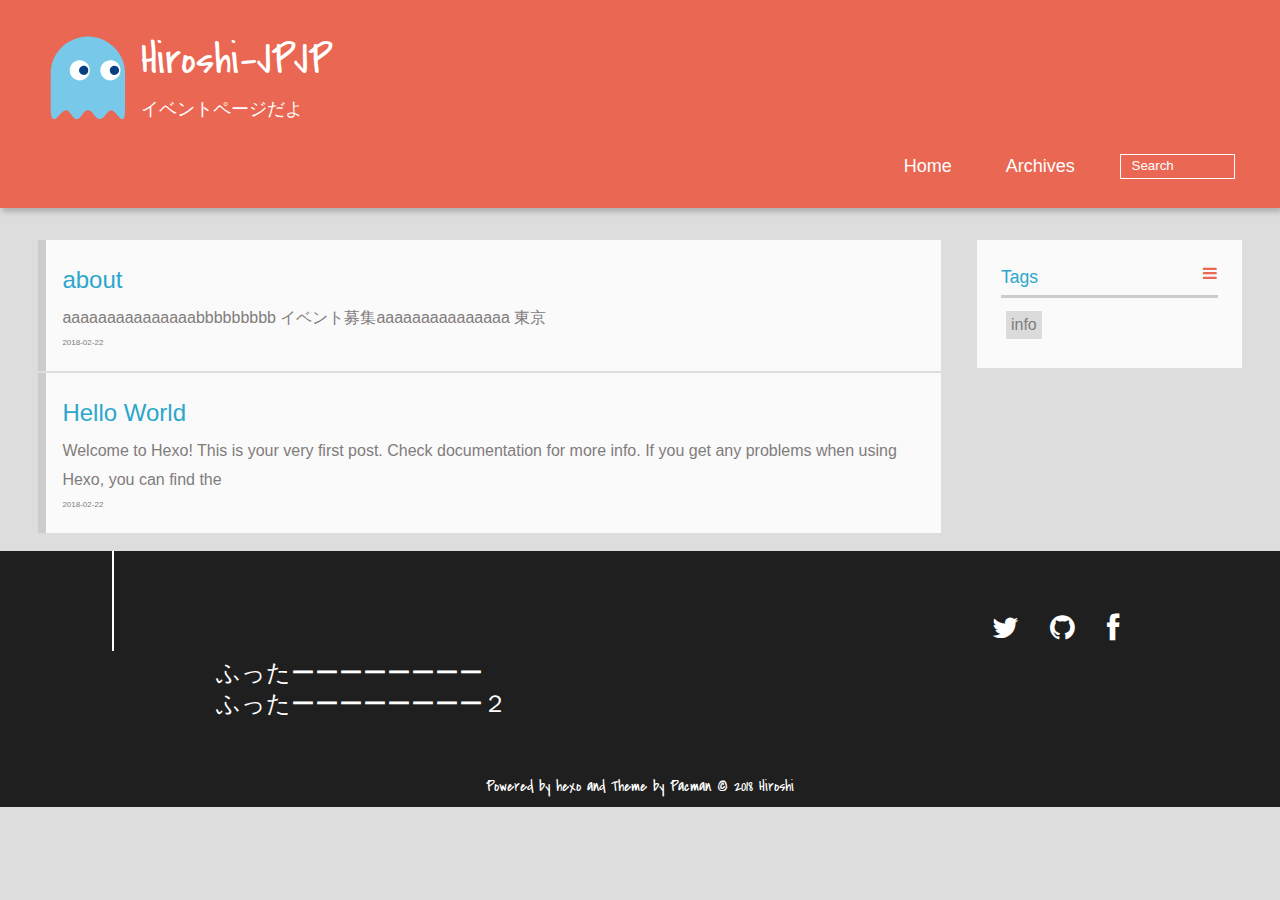
<file: index.html>
<!DOCTYPE HTML>
<html lang="ja">
<head>
  <meta charset="UTF-8">
  
    <title>Hiroshi-JPJP</title>
    <meta name="viewport" content="width=device-width, initial-scale=1, maximum-scale=3, minimum-scale=1">
    
    <meta name="author" content="Hiroshi">
    
    <meta name="description" content="ddddddddddddddd">
    
    
    
    <meta name="twitter:card" content="summary" />
    <meta name="twitter:site" content="hiroshi-jp" />
    <meta name="twitter:title" content="Hiroshi-JPJP" />
      
    
    
    
    <link rel="icon" href="/img/favicon.ico">
    
    
    <link rel="apple-touch-icon" href="/img/pacman.jpg">
    <link rel="apple-touch-icon-precomposed" href="/img/pacman.jpg">
    
    <link rel="stylesheet" href="/css/style.css">
</head>

  <body>
    <header>
      <div>
		
			<div id="imglogo">
				<a href="/"><img src="/img/logo.svg" alt="Hiroshi-JPJP" title="Hiroshi-JPJP"/></a>
			</div>
			
			<div id="textlogo">
				<h1 class="site-name"><a href="/" title="Hiroshi-JPJP">Hiroshi-JPJP</a></h1>
				<h2 class="blog-motto">イベントページだよ</h2>
			</div>
			<div class="navbar"><a class="navbutton navmobile" href="#" title="Menu">
			</a></div>
			<nav class="animated">
				<ul>
					
						<li><a href="/">Home</a></li>
					
						<li><a href="/archives">Archives</a></li>
					
					<li>
					
					<form class="search" action="//google.com/search" method="get" accept-charset="utf-8">
						<label>Search</label>
						<input type="text" id="search" name="q" autocomplete="off" maxlength="20" placeholder="Search" />
						<input type="hidden" name="q" value="site:hiroshi-jp.github.io">
					</form>
					
					</li>
				</ul>
			</nav>			
</div>

    </header>
    <div id="container">
      <div id="main">

  <section class="post" itemscope itemprop="blogPost">
  
    <a href="/2018/02/22/about/" title="about" itemprop="url">
  
    <h1 itemprop="name">about</h1>
    
     
           <p itemprop="description" >aaaaaaaaaaaaaaabbbbbbbbb
イベント募集aaaaaaaaaaaaaaa

東京</p>
        
    
    <time datetime="2018-02-22T01:01:22.000Z" itemprop="datePublished">2018-02-22</time>
  </a>
</section>

  <section class="post" itemscope itemprop="blogPost">
  
    <a href="/2018/02/22/hello-world/" title="Hello World" itemprop="url">
  
    <h1 itemprop="name">Hello World</h1>
    
     
           <p itemprop="description" >Welcome to Hexo! This is your very first post. Check documentation for more info. If you get any problems when using Hexo, you can find the </p>
        
    
    <time datetime="2018-02-22T00:50:35.905Z" itemprop="datePublished">2018-02-22</time>
  </a>
</section>


</div>
      <div class="openaside"><a class="navbutton" href="#" title="Show Sidebar"></a></div>

<div id="asidepart">
<div class="closeaside"><a class="closebutton" href="#" title="Hide Sidebar"></a></div>
<aside class="clearfix">

  

  
<div class="tagslist">
	<p class="asidetitle">Tags</p>
		<ul class="clearfix">
		
			<li><a href="/tags/info/" title="info">info</a></li>
		
		</ul>
</div>



</aside>
</div>
    </div>
    <footer><div id="footer" >
	
	<div class="line">
		<span></span>
		<div class="author"></div>
	</div>
	
	
	<section class="info">
		<p> ふったーーーーーーーー <br/>
			ふったーーーーーーーー２</p>
	</section>
	 
	<div class="social-font clearfix">
		
		
		<a href="https://twitter.com/hiroshi-jp" target="_blank" title="twitter"></a>
		
		
		<a href="https://github.com/hiroshi-jp" target="_blank" title="github"></a>
		
		
		<a href="https://www.facebook.com/hiroshi-jp" target="_blank" title="facebook"></a>
		
		
	</div>
		<p class="copyright">Powered by <a href="http://hexo.io" target="_blank" title="hexo">hexo</a> and Theme by <a href="https://github.com/A-limon/pacman" target="_blank" title="Pacman">Pacman</a> © 2018 
		
		<a href="https://hiroshi-jp.github.io" target="_blank" title="Hiroshi">Hiroshi</a>
		
		</p>
</div>
</footer>
    <script src="/js/jquery-2.1.0.min.js"></script>
<script type="text/javascript">
$(document).ready(function(){
  $('.navbar').click(function(){
    $('header nav').toggleClass('shownav');
  });
  var myWidth = 0;
  function getSize(){
    if( typeof( window.innerWidth ) == 'number' ) {
      myWidth = window.innerWidth;
    } else if( document.documentElement && document.documentElement.clientWidth) {
      myWidth = document.documentElement.clientWidth;
    };
  };
  var m = $('#main'),
      a = $('#asidepart'),
      c = $('.closeaside'),
      o = $('.openaside');
  $(window).resize(function(){
    getSize();
    if (myWidth >= 1024) {
      $('header nav').removeClass('shownav');
    }else
    {
      m.removeClass('moveMain');
      a.css('display', 'block').removeClass('fadeOut');
      o.css('display', 'none');
      
    }
  });
  c.click(function(){
    a.addClass('fadeOut').css('display', 'none');
    o.css('display', 'block').addClass('fadeIn');
    m.addClass('moveMain');
  });
  o.click(function(){
    o.css('display', 'none').removeClass('beforeFadeIn');
    a.css('display', 'block').removeClass('fadeOut').addClass('fadeIn');
    m.removeClass('moveMain');
  });
  $(window).scroll(function(){
    o.css("top",Math.max(80,260-$(this).scrollTop()));
  });
});
</script>







  </body>
 </html>
</file>
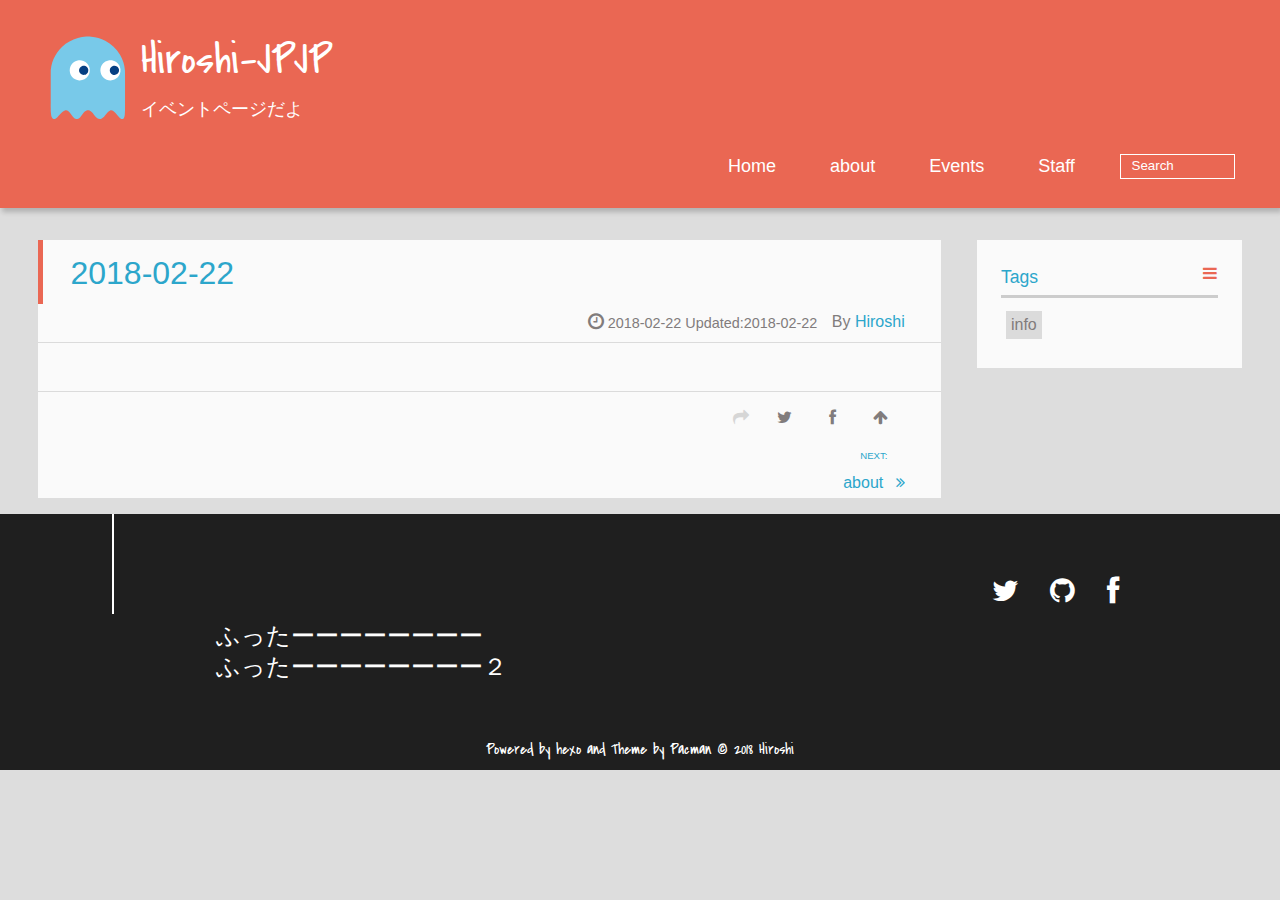
<file: 2018-02-22/index.html>
<!DOCTYPE HTML>
<html lang="ja">
<head>
  <meta charset="UTF-8">
  
    <title>2018-02-22 | Hiroshi-JPJP</title>
    <meta name="viewport" content="width=device-width, initial-scale=1, maximum-scale=3, minimum-scale=1">
    
    <meta name="author" content="Hiroshi">
    
    
    
    <meta name="twitter:card" content="summary" />
    <meta name="twitter:site" content="hiroshi-jp" />
    <meta name="twitter:title" content="2018-02-22 | Hiroshi-JPJP" />
      
    
    
    
    <link rel="icon" href="/img/favicon.ico">
    
    
    <link rel="apple-touch-icon" href="/img/pacman.jpg">
    <link rel="apple-touch-icon-precomposed" href="/img/pacman.jpg">
    
    <link rel="stylesheet" href="/css/style.css">
</head>

  <body>
    <header>
      <div>
		
			<div id="imglogo">
				<a href="/"><img src="/img/logo.svg" alt="Hiroshi-JPJP" title="Hiroshi-JPJP"/></a>
			</div>
			
			<div id="textlogo">
				<h1 class="site-name"><a href="/" title="Hiroshi-JPJP">Hiroshi-JPJP</a></h1>
				<h2 class="blog-motto">イベントページだよ</h2>
			</div>
			<div class="navbar"><a class="navbutton navmobile" href="#" title="Menu">
			</a></div>
			<nav class="animated">
				<ul>
					
						<li><a href="/">Home</a></li>
					
						<li><a href="/about/">about</a></li>
					
						<li><a href="/events/">Events</a></li>
					
						<li><a href="/staff/">Staff</a></li>
					
					<li>
					
					<form class="search" action="//google.com/search" method="get" accept-charset="utf-8">
						<label>Search</label>
						<input type="text" id="search" name="q" autocomplete="off" maxlength="20" placeholder="Search" />
						<input type="hidden" name="q" value="site:hiroshi-jp.github.io">
					</form>
					
					</li>
				</ul>
			</nav>			
</div>

    </header>
    <div id="container">
      <div id="main" class="post" itemscope itemprop="blogPost">
	<article itemprop="articleBody">
		<header class="article-info clearfix">
  <h1 itemprop="name">
    
      <a href="/2018-02-22/" title="2018-02-22" itemprop="url">2018-02-22</a>
  </h1>
  <p class="article-author">By
    
      <a href="https://hiroshi-jp.github.io" title="Hiroshi">Hiroshi</a>
    </p>
  <p class="article-time">
    <time datetime="2018-02-22T02:26:06.000Z" itemprop="datePublished">2018-02-22</time>
    Updated:<time datetime="2018-02-22T02:26:06.649Z" itemprop="dateModified">2018-02-22</time>
    
  </p>
</header>
	<div class="article-content">

		
	</div>
		<footer class="article-footer clearfix">




<div class="article-share" id="share">

  <div data-url="https://hiroshi-jp.github.io/2018-02-22/" data-title="2018-02-22 | Hiroshi-JPJP" data-tsina="" class="share clearfix">
  </div>

</div>
</footer>
	</article>
	
<nav class="article-nav clearfix">
 

<div class="next">
<a href="/about/"  title="about">
 <strong>NEXT:</strong><br/> 
 <span>about
</span>
</a>
</div>

</nav>

	
</div>

      <div class="openaside"><a class="navbutton" href="#" title="Show Sidebar"></a></div>

  <div id="toc" class="toc-aside">
  <strong class="toc-title">Contents</strong>
  
  </div>

<div id="asidepart">
<div class="closeaside"><a class="closebutton" href="#" title="Hide Sidebar"></a></div>
<aside class="clearfix">

  

  
<div class="tagslist">
	<p class="asidetitle">Tags</p>
		<ul class="clearfix">
		
			<li><a href="/tags/info/" title="info">info</a></li>
		
		</ul>
</div>



</aside>
</div>
    </div>
    <footer><div id="footer" >
	
	<div class="line">
		<span></span>
		<div class="author"></div>
	</div>
	
	
	<section class="info">
		<p> ふったーーーーーーーー <br/>
			ふったーーーーーーーー２</p>
	</section>
	 
	<div class="social-font clearfix">
		
		
		<a href="https://twitter.com/hiroshi-jp" target="_blank" title="twitter"></a>
		
		
		<a href="https://github.com/hiroshi-jp" target="_blank" title="github"></a>
		
		
		<a href="https://www.facebook.com/hiroshi-jp" target="_blank" title="facebook"></a>
		
		
	</div>
		<p class="copyright">Powered by <a href="http://hexo.io" target="_blank" title="hexo">hexo</a> and Theme by <a href="https://github.com/A-limon/pacman" target="_blank" title="Pacman">Pacman</a> © 2018 
		
		<a href="https://hiroshi-jp.github.io" target="_blank" title="Hiroshi">Hiroshi</a>
		
		</p>
</div>
</footer>
    <script src="/js/jquery-2.1.0.min.js"></script>
<script type="text/javascript">
$(document).ready(function(){
  $('.navbar').click(function(){
    $('header nav').toggleClass('shownav');
  });
  var myWidth = 0;
  function getSize(){
    if( typeof( window.innerWidth ) == 'number' ) {
      myWidth = window.innerWidth;
    } else if( document.documentElement && document.documentElement.clientWidth) {
      myWidth = document.documentElement.clientWidth;
    };
  };
  var m = $('#main'),
      a = $('#asidepart'),
      c = $('.closeaside'),
      o = $('.openaside');
  $(window).resize(function(){
    getSize();
    if (myWidth >= 1024) {
      $('header nav').removeClass('shownav');
    }else
    {
      m.removeClass('moveMain');
      a.css('display', 'block').removeClass('fadeOut');
      o.css('display', 'none');
      
      $('#toc.toc-aside').css('display', 'none');
      
    }
  });
  c.click(function(){
    a.addClass('fadeOut').css('display', 'none');
    o.css('display', 'block').addClass('fadeIn');
    m.addClass('moveMain');
  });
  o.click(function(){
    o.css('display', 'none').removeClass('beforeFadeIn');
    a.css('display', 'block').removeClass('fadeOut').addClass('fadeIn');
    m.removeClass('moveMain');
  });
  $(window).scroll(function(){
    o.css("top",Math.max(80,260-$(this).scrollTop()));
  });
});
</script>

<script type="text/javascript">
$(document).ready(function(){
  var ai = $('.article-content>iframe'),
      ae = $('.article-content>embed'),
      t  = $('#toc'),
      h  = $('article h2')
      ah = $('article h2'),
      ta = $('#toc.toc-aside'),
      o  = $('.openaside'),
      c  = $('.closeaside');
  if(ai.length>0){
    ai.wrap('<div class="video-container" />');
  };
  if(ae.length>0){
   ae.wrap('<div class="video-container" />');
  };
  if(ah.length==0){
    t.css('display','none');
  }else{
    c.click(function(){
      ta.css('display', 'block').addClass('fadeIn');
    });
    o.click(function(){
      ta.css('display', 'none');
    });
    $(window).scroll(function(){
      ta.css("top",Math.max(140,320-$(this).scrollTop()));
    });
  };
});
</script>


<script type="text/javascript">
$(document).ready(function(){
  var $this = $('.share'),
      url = $this.attr('data-url'),
      encodedUrl = encodeURIComponent(url),
      title = $this.attr('data-title'),
      tsina = $this.attr('data-tsina');
  var html = [
  '<a href="#textlogo" class="article-back-to-top" title="Top"></a>',
  '<a href="https://www.facebook.com/sharer.php?u=' + encodedUrl + '" class="article-share-facebook" target="_blank" title="Facebook"></a>',
  '<a href="https://twitter.com/intent/tweet?url=' + encodedUrl + '" class="article-share-twitter" target="_blank" title="Twitter"></a>',
  '<span title="Share to"></span>'
  ].join('');
  $this.append(html);
  $('.article-share-qrcode').click(function(){
    var imgSrc = $('#qrcode-pic').attr('data-src');
    $('#qrcode-pic').attr('src', imgSrc);
    $('#qrcode-pic').load(function(){
        $('.qrcode strong').text(' ');
    });
  });
});
</script>






  </body>
</html>
</file>
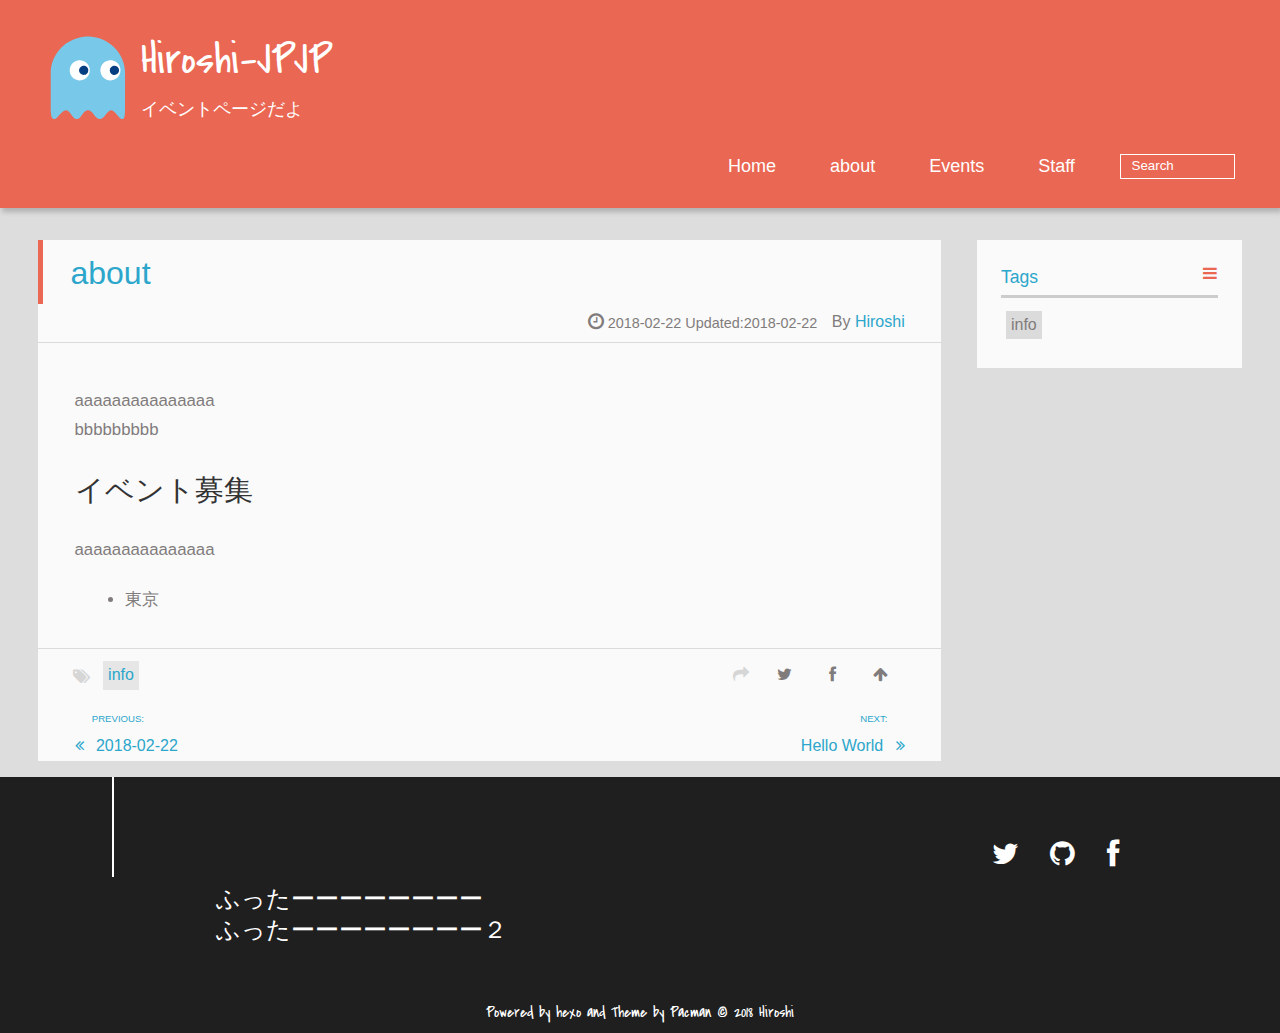
<file: about/index.html>
<!DOCTYPE HTML>
<html lang="ja">
<head>
  <meta charset="UTF-8">
  
    <title>about | Hiroshi-JPJP</title>
    <meta name="viewport" content="width=device-width, initial-scale=1, maximum-scale=3, minimum-scale=1">
    
    <meta name="author" content="Hiroshi">
    
    <meta name="description" content="aaaaaaaaaaaaaaabbbbbbbbb
イベント募集aaaaaaaaaaaaaaa

東京">
    
    
    
    <meta name="twitter:card" content="summary" />
    <meta name="twitter:site" content="hiroshi-jp" />
    <meta name="twitter:title" content="about | Hiroshi-JPJP" />
      
    
    
    
    <link rel="icon" href="/img/favicon.ico">
    
    
    <link rel="apple-touch-icon" href="/img/pacman.jpg">
    <link rel="apple-touch-icon-precomposed" href="/img/pacman.jpg">
    
    <link rel="stylesheet" href="/css/style.css">
</head>

  <body>
    <header>
      <div>
		
			<div id="imglogo">
				<a href="/"><img src="/img/logo.svg" alt="Hiroshi-JPJP" title="Hiroshi-JPJP"/></a>
			</div>
			
			<div id="textlogo">
				<h1 class="site-name"><a href="/" title="Hiroshi-JPJP">Hiroshi-JPJP</a></h1>
				<h2 class="blog-motto">イベントページだよ</h2>
			</div>
			<div class="navbar"><a class="navbutton navmobile" href="#" title="Menu">
			</a></div>
			<nav class="animated">
				<ul>
					
						<li><a href="/">Home</a></li>
					
						<li><a href="/about/">about</a></li>
					
						<li><a href="/events/">Events</a></li>
					
						<li><a href="/staff/">Staff</a></li>
					
					<li>
					
					<form class="search" action="//google.com/search" method="get" accept-charset="utf-8">
						<label>Search</label>
						<input type="text" id="search" name="q" autocomplete="off" maxlength="20" placeholder="Search" />
						<input type="hidden" name="q" value="site:hiroshi-jp.github.io">
					</form>
					
					</li>
				</ul>
			</nav>			
</div>

    </header>
    <div id="container">
      <div id="main" class="post" itemscope itemprop="blogPost">
	<article itemprop="articleBody">
		<header class="article-info clearfix">
  <h1 itemprop="name">
    
      <a href="/about/" title="about" itemprop="url">about</a>
  </h1>
  <p class="article-author">By
    
      <a href="https://hiroshi-jp.github.io" title="Hiroshi">Hiroshi</a>
    </p>
  <p class="article-time">
    <time datetime="2018-02-22T01:01:22.000Z" itemprop="datePublished">2018-02-22</time>
    Updated:<time datetime="2018-02-22T01:04:20.293Z" itemprop="dateModified">2018-02-22</time>
    
  </p>
</header>
	<div class="article-content">

		<p>aaaaaaaaaaaaaaa<br>bbbbbbbbb</p>
<h2 id="イベント募集"><a href="#イベント募集" class="headerlink" title="イベント募集"></a>イベント募集</h2><p>aaaaaaaaaaaaaaa</p>
<ul>
<li>東京</li>
</ul>

	</div>
		<footer class="article-footer clearfix">

  <div class="article-tags">
  
  <span></span> <a href="/tags/info/">info</a>
  </div>




<div class="article-share" id="share">

  <div data-url="https://hiroshi-jp.github.io/about/" data-title="about | Hiroshi-JPJP" data-tsina="" class="share clearfix">
  </div>

</div>
</footer>
	</article>
	
<nav class="article-nav clearfix">
 
 <div class="prev" >
 <a href="/2018-02-22/" title="2018-02-22">
  <strong>PREVIOUS:</strong><br/>
  <span>
  2018-02-22</span>
</a>
</div>


<div class="next">
<a href="/hello-world/"  title="Hello World">
 <strong>NEXT:</strong><br/> 
 <span>Hello World
</span>
</a>
</div>

</nav>

	
</div>

      <div class="openaside"><a class="navbutton" href="#" title="Show Sidebar"></a></div>

  <div id="toc" class="toc-aside">
  <strong class="toc-title">Contents</strong>
  <ol class="toc"><li class="toc-item toc-level-2"><a class="toc-link" href="#イベント募集"><span class="toc-number">1.</span> <span class="toc-text">イベント募集</span></a></li></ol>
  </div>

<div id="asidepart">
<div class="closeaside"><a class="closebutton" href="#" title="Hide Sidebar"></a></div>
<aside class="clearfix">

  

  
<div class="tagslist">
	<p class="asidetitle">Tags</p>
		<ul class="clearfix">
		
			<li><a href="/tags/info/" title="info">info</a></li>
		
		</ul>
</div>



</aside>
</div>
    </div>
    <footer><div id="footer" >
	
	<div class="line">
		<span></span>
		<div class="author"></div>
	</div>
	
	
	<section class="info">
		<p> ふったーーーーーーーー <br/>
			ふったーーーーーーーー２</p>
	</section>
	 
	<div class="social-font clearfix">
		
		
		<a href="https://twitter.com/hiroshi-jp" target="_blank" title="twitter"></a>
		
		
		<a href="https://github.com/hiroshi-jp" target="_blank" title="github"></a>
		
		
		<a href="https://www.facebook.com/hiroshi-jp" target="_blank" title="facebook"></a>
		
		
	</div>
		<p class="copyright">Powered by <a href="http://hexo.io" target="_blank" title="hexo">hexo</a> and Theme by <a href="https://github.com/A-limon/pacman" target="_blank" title="Pacman">Pacman</a> © 2018 
		
		<a href="https://hiroshi-jp.github.io" target="_blank" title="Hiroshi">Hiroshi</a>
		
		</p>
</div>
</footer>
    <script src="/js/jquery-2.1.0.min.js"></script>
<script type="text/javascript">
$(document).ready(function(){
  $('.navbar').click(function(){
    $('header nav').toggleClass('shownav');
  });
  var myWidth = 0;
  function getSize(){
    if( typeof( window.innerWidth ) == 'number' ) {
      myWidth = window.innerWidth;
    } else if( document.documentElement && document.documentElement.clientWidth) {
      myWidth = document.documentElement.clientWidth;
    };
  };
  var m = $('#main'),
      a = $('#asidepart'),
      c = $('.closeaside'),
      o = $('.openaside');
  $(window).resize(function(){
    getSize();
    if (myWidth >= 1024) {
      $('header nav').removeClass('shownav');
    }else
    {
      m.removeClass('moveMain');
      a.css('display', 'block').removeClass('fadeOut');
      o.css('display', 'none');
      
      $('#toc.toc-aside').css('display', 'none');
      
    }
  });
  c.click(function(){
    a.addClass('fadeOut').css('display', 'none');
    o.css('display', 'block').addClass('fadeIn');
    m.addClass('moveMain');
  });
  o.click(function(){
    o.css('display', 'none').removeClass('beforeFadeIn');
    a.css('display', 'block').removeClass('fadeOut').addClass('fadeIn');
    m.removeClass('moveMain');
  });
  $(window).scroll(function(){
    o.css("top",Math.max(80,260-$(this).scrollTop()));
  });
});
</script>

<script type="text/javascript">
$(document).ready(function(){
  var ai = $('.article-content>iframe'),
      ae = $('.article-content>embed'),
      t  = $('#toc'),
      h  = $('article h2')
      ah = $('article h2'),
      ta = $('#toc.toc-aside'),
      o  = $('.openaside'),
      c  = $('.closeaside');
  if(ai.length>0){
    ai.wrap('<div class="video-container" />');
  };
  if(ae.length>0){
   ae.wrap('<div class="video-container" />');
  };
  if(ah.length==0){
    t.css('display','none');
  }else{
    c.click(function(){
      ta.css('display', 'block').addClass('fadeIn');
    });
    o.click(function(){
      ta.css('display', 'none');
    });
    $(window).scroll(function(){
      ta.css("top",Math.max(140,320-$(this).scrollTop()));
    });
  };
});
</script>


<script type="text/javascript">
$(document).ready(function(){
  var $this = $('.share'),
      url = $this.attr('data-url'),
      encodedUrl = encodeURIComponent(url),
      title = $this.attr('data-title'),
      tsina = $this.attr('data-tsina');
  var html = [
  '<a href="#textlogo" class="article-back-to-top" title="Top"></a>',
  '<a href="https://www.facebook.com/sharer.php?u=' + encodedUrl + '" class="article-share-facebook" target="_blank" title="Facebook"></a>',
  '<a href="https://twitter.com/intent/tweet?url=' + encodedUrl + '" class="article-share-twitter" target="_blank" title="Twitter"></a>',
  '<span title="Share to"></span>'
  ].join('');
  $this.append(html);
  $('.article-share-qrcode').click(function(){
    var imgSrc = $('#qrcode-pic').attr('data-src');
    $('#qrcode-pic').attr('src', imgSrc);
    $('#qrcode-pic').load(function(){
        $('.qrcode strong').text(' ');
    });
  });
});
</script>






  </body>
</html>
</file>
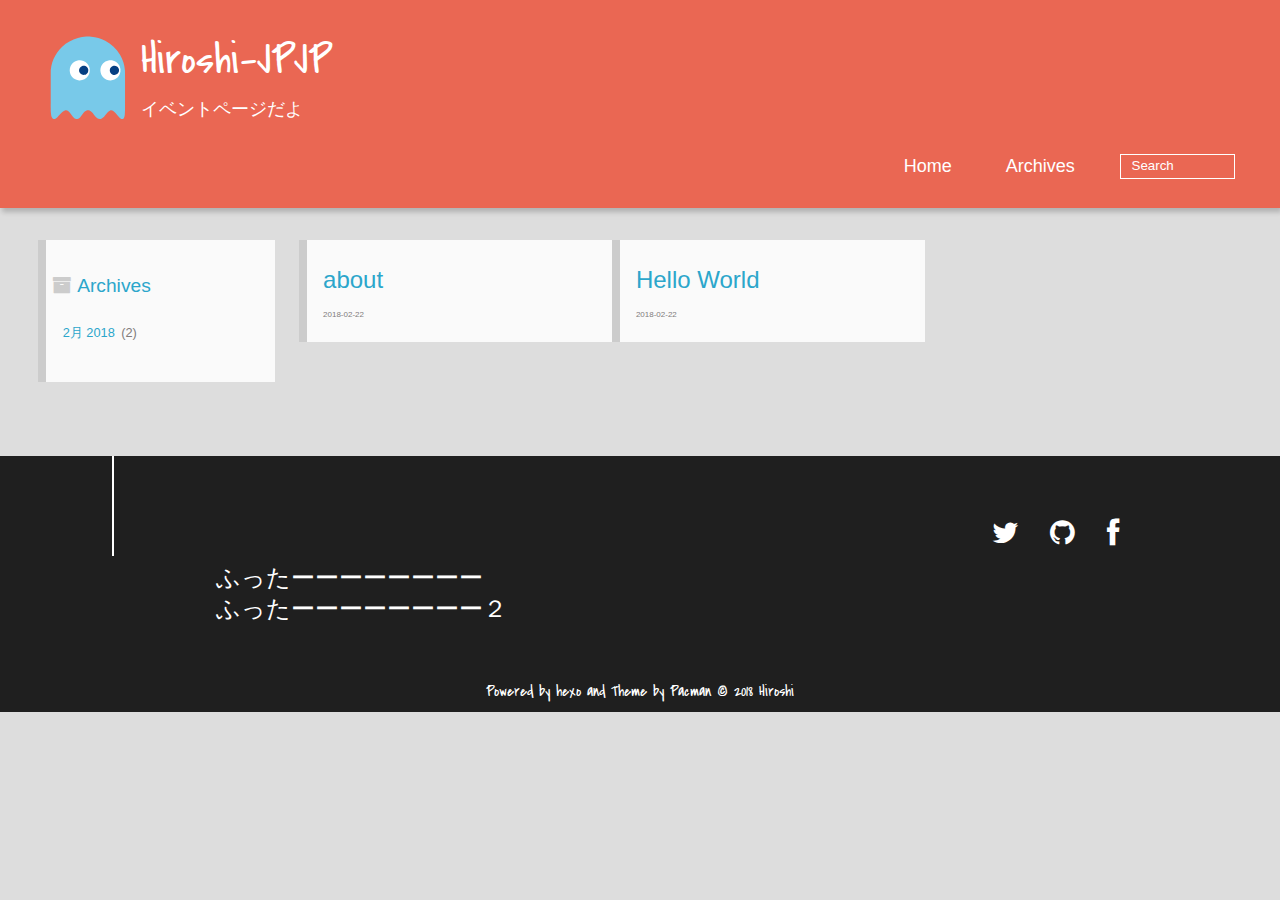
<file: archives/index.html>
<!DOCTYPE HTML>
<html lang="ja">
<head>
  <meta charset="UTF-8">
  
    <title>Archives | Hiroshi-JPJP</title>
    <meta name="viewport" content="width=device-width, initial-scale=1, maximum-scale=3, minimum-scale=1">
    
    <meta name="author" content="Hiroshi">
    
    <meta name="description" content="ddddddddddddddd">
    
    
    
    <meta name="twitter:card" content="summary" />
    <meta name="twitter:site" content="hiroshi-jp" />
    <meta name="twitter:title" content="Archives | Hiroshi-JPJP" />
      
    
    
    
    <link rel="icon" href="/img/favicon.ico">
    
    
    <link rel="apple-touch-icon" href="/img/pacman.jpg">
    <link rel="apple-touch-icon-precomposed" href="/img/pacman.jpg">
    
    <link rel="stylesheet" href="/css/style.css">
</head>

    <body>
      <header>
        <div>
		
			<div id="imglogo">
				<a href="/"><img src="/img/logo.svg" alt="Hiroshi-JPJP" title="Hiroshi-JPJP"/></a>
			</div>
			
			<div id="textlogo">
				<h1 class="site-name"><a href="/" title="Hiroshi-JPJP">Hiroshi-JPJP</a></h1>
				<h2 class="blog-motto">イベントページだよ</h2>
			</div>
			<div class="navbar"><a class="navbutton navmobile" href="#" title="Menu">
			</a></div>
			<nav class="animated">
				<ul>
					
						<li><a href="/">Home</a></li>
					
						<li><a href="/archives">Archives</a></li>
					
					<li>
					
					<form class="search" action="//google.com/search" method="get" accept-charset="utf-8">
						<label>Search</label>
						<input type="text" id="search" name="q" autocomplete="off" maxlength="20" placeholder="Search" />
						<input type="hidden" name="q" value="site:hiroshi-jp.github.io">
					</form>
					
					</li>
				</ul>
			</nav>			
</div>

      </header>
      <div id="container">
        

<div class="archive-title" >
  <h2 class="archive-icon">Archives</h2>
  
  <div class="archiveslist archive-float clearfix">
   <ul class="archive-list"><li class="archive-list-item"><a class="archive-list-link" href="/archives/2018/02/">2月 2018</a><span class="archive-list-count">2</span></li></ul>
 </div>
  
</div>
<div id="main" class="archive-part clearfix">
  <div id="archive-page">

  <section class="post" itemscope itemprop="blogPost">
  
    <a href="/2018/02/22/about/" title="about" itemprop="url">
  
    <h1 itemprop="name">about</h1>
    
    <time datetime="2018-02-22T01:01:22.000Z" itemprop="datePublished">2018-02-22</time>
  </a>
</section>

  <section class="post" itemscope itemprop="blogPost">
  
    <a href="/2018/02/22/hello-world/" title="Hello World" itemprop="url">
  
    <h1 itemprop="name">Hello World</h1>
    
    <time datetime="2018-02-22T00:50:35.905Z" itemprop="datePublished">2018-02-22</time>
  </a>
</section>


  </div>
</div>

      </div>
      <footer><div id="footer" >
	
	<div class="line">
		<span></span>
		<div class="author"></div>
	</div>
	
	
	<section class="info">
		<p> ふったーーーーーーーー <br/>
			ふったーーーーーーーー２</p>
	</section>
	 
	<div class="social-font clearfix">
		
		
		<a href="https://twitter.com/hiroshi-jp" target="_blank" title="twitter"></a>
		
		
		<a href="https://github.com/hiroshi-jp" target="_blank" title="github"></a>
		
		
		<a href="https://www.facebook.com/hiroshi-jp" target="_blank" title="facebook"></a>
		
		
	</div>
		<p class="copyright">Powered by <a href="http://hexo.io" target="_blank" title="hexo">hexo</a> and Theme by <a href="https://github.com/A-limon/pacman" target="_blank" title="Pacman">Pacman</a> © 2018 
		
		<a href="https://hiroshi-jp.github.io" target="_blank" title="Hiroshi">Hiroshi</a>
		
		</p>
</div>
</footer>
      <script src="/js/jquery-2.1.0.min.js"></script>
<script type="text/javascript">
$(document).ready(function(){
  $('.navbar').click(function(){
    $('header nav').toggleClass('shownav');
  });
  var myWidth = 0;
  function getSize(){
    if( typeof( window.innerWidth ) == 'number' ) {
      myWidth = window.innerWidth;
    } else if( document.documentElement && document.documentElement.clientWidth) {
      myWidth = document.documentElement.clientWidth;
    };
  };
  var m = $('#main'),
      a = $('#asidepart'),
      c = $('.closeaside'),
      o = $('.openaside');
  $(window).resize(function(){
    getSize();
    if (myWidth >= 1024) {
      $('header nav').removeClass('shownav');
    }else
    {
      m.removeClass('moveMain');
      a.css('display', 'block').removeClass('fadeOut');
      o.css('display', 'none');
      
    }
  });
  c.click(function(){
    a.addClass('fadeOut').css('display', 'none');
    o.css('display', 'block').addClass('fadeIn');
    m.addClass('moveMain');
  });
  o.click(function(){
    o.css('display', 'none').removeClass('beforeFadeIn');
    a.css('display', 'block').removeClass('fadeOut').addClass('fadeIn');
    m.removeClass('moveMain');
  });
  $(window).scroll(function(){
    o.css("top",Math.max(80,260-$(this).scrollTop()));
  });
});
</script>







    </body>
   </html>
</file>
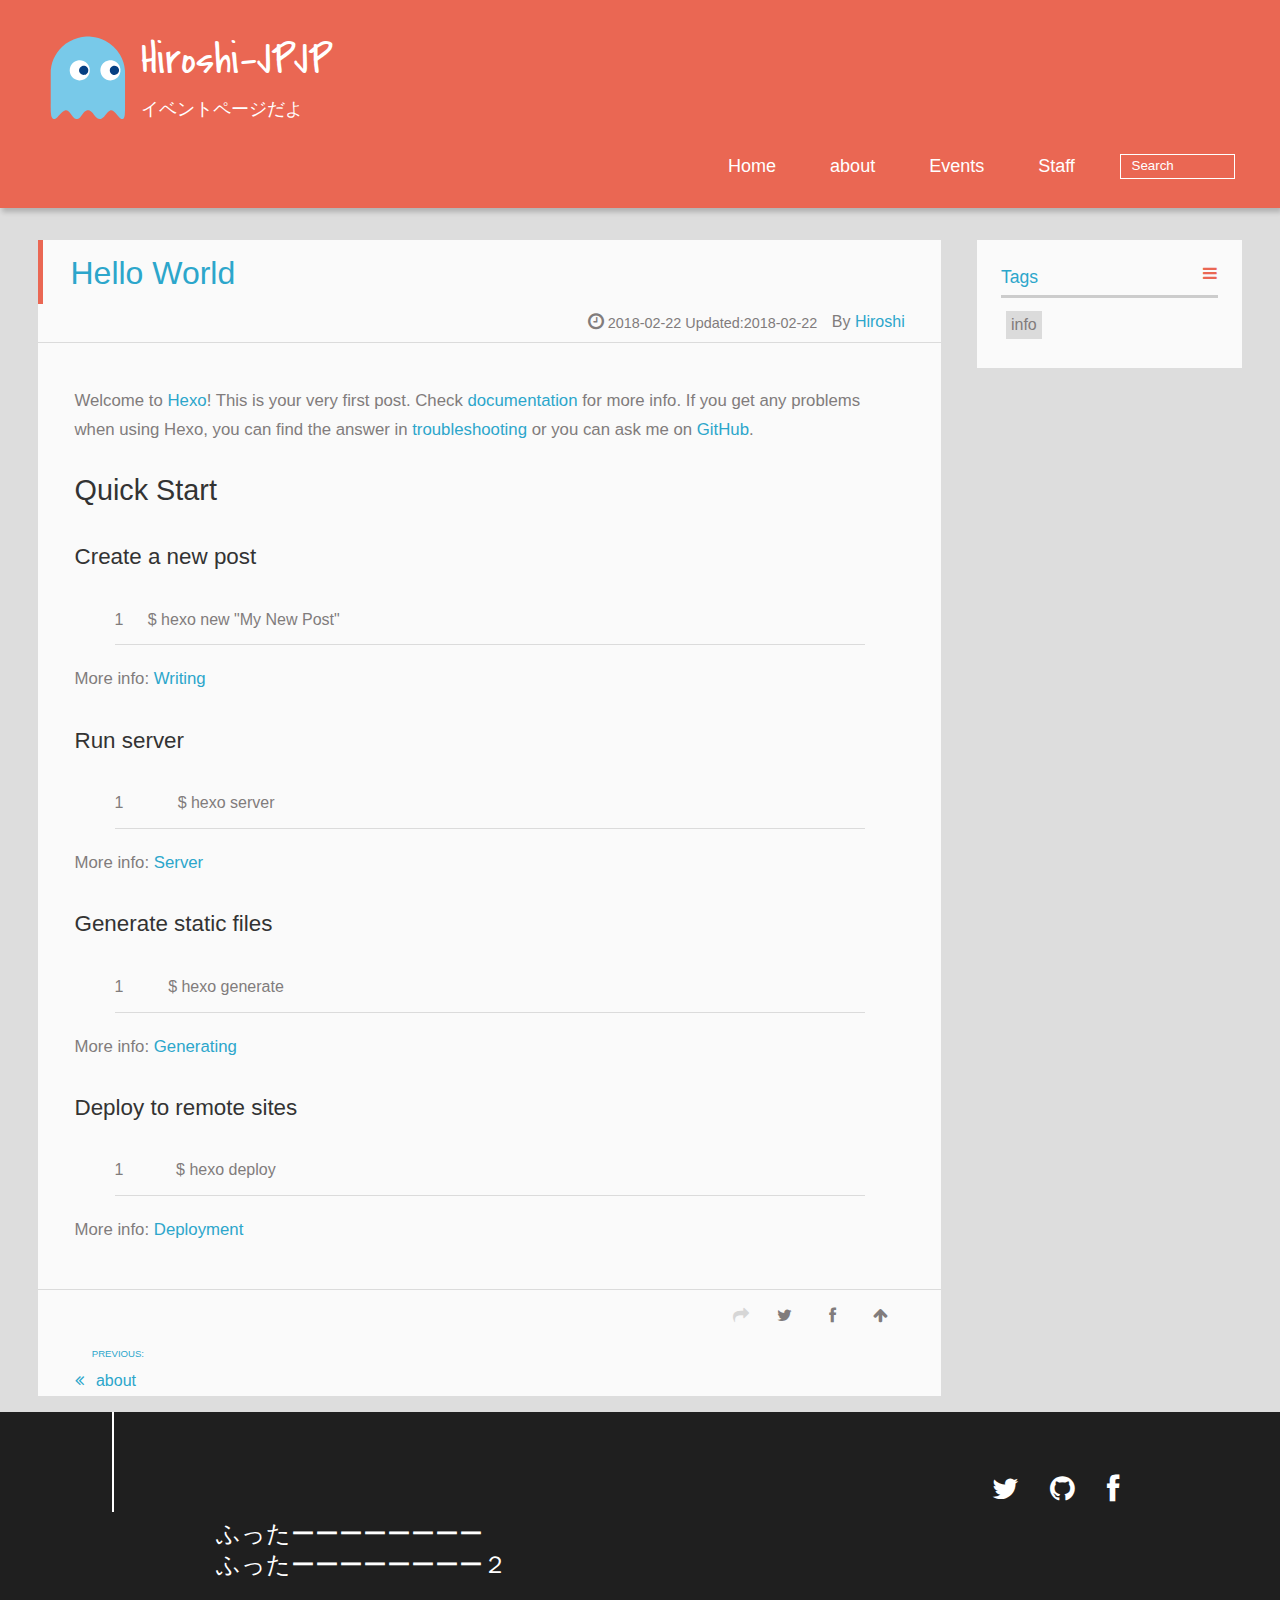
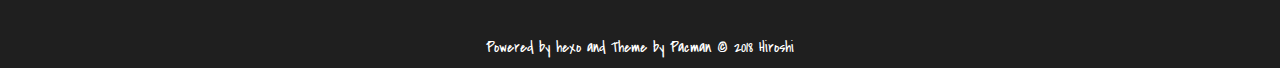
<file: hello-world/index.html>
<!DOCTYPE HTML>
<html lang="ja">
<head>
  <meta charset="UTF-8">
  
    <title>Hello World | Hiroshi-JPJP</title>
    <meta name="viewport" content="width=device-width, initial-scale=1, maximum-scale=3, minimum-scale=1">
    
    <meta name="author" content="Hiroshi">
    
    <meta name="description" content="Welcome to Hexo! This is your very first post. Check documentation for more info. If you get any problems when using Hexo, you can find the answer in ">
    
    
    
    <meta name="twitter:card" content="summary" />
    <meta name="twitter:site" content="hiroshi-jp" />
    <meta name="twitter:title" content="Hello World | Hiroshi-JPJP" />
      
    
    
    
    <link rel="icon" href="/img/favicon.ico">
    
    
    <link rel="apple-touch-icon" href="/img/pacman.jpg">
    <link rel="apple-touch-icon-precomposed" href="/img/pacman.jpg">
    
    <link rel="stylesheet" href="/css/style.css">
</head>

  <body>
    <header>
      <div>
		
			<div id="imglogo">
				<a href="/"><img src="/img/logo.svg" alt="Hiroshi-JPJP" title="Hiroshi-JPJP"/></a>
			</div>
			
			<div id="textlogo">
				<h1 class="site-name"><a href="/" title="Hiroshi-JPJP">Hiroshi-JPJP</a></h1>
				<h2 class="blog-motto">イベントページだよ</h2>
			</div>
			<div class="navbar"><a class="navbutton navmobile" href="#" title="Menu">
			</a></div>
			<nav class="animated">
				<ul>
					
						<li><a href="/">Home</a></li>
					
						<li><a href="/about/">about</a></li>
					
						<li><a href="/events/">Events</a></li>
					
						<li><a href="/staff/">Staff</a></li>
					
					<li>
					
					<form class="search" action="//google.com/search" method="get" accept-charset="utf-8">
						<label>Search</label>
						<input type="text" id="search" name="q" autocomplete="off" maxlength="20" placeholder="Search" />
						<input type="hidden" name="q" value="site:hiroshi-jp.github.io">
					</form>
					
					</li>
				</ul>
			</nav>			
</div>

    </header>
    <div id="container">
      <div id="main" class="post" itemscope itemprop="blogPost">
	<article itemprop="articleBody">
		<header class="article-info clearfix">
  <h1 itemprop="name">
    
      <a href="/hello-world/" title="Hello World" itemprop="url">Hello World</a>
  </h1>
  <p class="article-author">By
    
      <a href="https://hiroshi-jp.github.io" title="Hiroshi">Hiroshi</a>
    </p>
  <p class="article-time">
    <time datetime="2018-02-22T00:50:35.905Z" itemprop="datePublished">2018-02-22</time>
    Updated:<time datetime="2018-02-22T00:50:35.905Z" itemprop="dateModified">2018-02-22</time>
    
  </p>
</header>
	<div class="article-content">

		<p>Welcome to <a href="https://hexo.io/" target="_blank" rel="noopener">Hexo</a>! This is your very first post. Check <a href="https://hexo.io/docs/" target="_blank" rel="noopener">documentation</a> for more info. If you get any problems when using Hexo, you can find the answer in <a href="https://hexo.io/docs/troubleshooting.html" target="_blank" rel="noopener">troubleshooting</a> or you can ask me on <a href="https://github.com/hexojs/hexo/issues" target="_blank" rel="noopener">GitHub</a>.</p>
<h2 id="Quick-Start"><a href="#Quick-Start" class="headerlink" title="Quick Start"></a>Quick Start</h2><h3 id="Create-a-new-post"><a href="#Create-a-new-post" class="headerlink" title="Create a new post"></a>Create a new post</h3><figure class="highlight bash"><table><tr><td class="gutter"><pre><span class="line">1</span><br></pre></td><td class="code"><pre><span class="line">$ hexo new <span class="string">"My New Post"</span></span><br></pre></td></tr></table></figure>
<p>More info: <a href="https://hexo.io/docs/writing.html" target="_blank" rel="noopener">Writing</a></p>
<h3 id="Run-server"><a href="#Run-server" class="headerlink" title="Run server"></a>Run server</h3><figure class="highlight bash"><table><tr><td class="gutter"><pre><span class="line">1</span><br></pre></td><td class="code"><pre><span class="line">$ hexo server</span><br></pre></td></tr></table></figure>
<p>More info: <a href="https://hexo.io/docs/server.html" target="_blank" rel="noopener">Server</a></p>
<h3 id="Generate-static-files"><a href="#Generate-static-files" class="headerlink" title="Generate static files"></a>Generate static files</h3><figure class="highlight bash"><table><tr><td class="gutter"><pre><span class="line">1</span><br></pre></td><td class="code"><pre><span class="line">$ hexo generate</span><br></pre></td></tr></table></figure>
<p>More info: <a href="https://hexo.io/docs/generating.html" target="_blank" rel="noopener">Generating</a></p>
<h3 id="Deploy-to-remote-sites"><a href="#Deploy-to-remote-sites" class="headerlink" title="Deploy to remote sites"></a>Deploy to remote sites</h3><figure class="highlight bash"><table><tr><td class="gutter"><pre><span class="line">1</span><br></pre></td><td class="code"><pre><span class="line">$ hexo deploy</span><br></pre></td></tr></table></figure>
<p>More info: <a href="https://hexo.io/docs/deployment.html" target="_blank" rel="noopener">Deployment</a></p>

	</div>
		<footer class="article-footer clearfix">




<div class="article-share" id="share">

  <div data-url="https://hiroshi-jp.github.io/hello-world/" data-title="Hello World | Hiroshi-JPJP" data-tsina="" class="share clearfix">
  </div>

</div>
</footer>
	</article>
	
<nav class="article-nav clearfix">
 
 <div class="prev" >
 <a href="/about/" title="about">
  <strong>PREVIOUS:</strong><br/>
  <span>
  about</span>
</a>
</div>


</nav>

	
</div>

      <div class="openaside"><a class="navbutton" href="#" title="Show Sidebar"></a></div>

  <div id="toc" class="toc-aside">
  <strong class="toc-title">Contents</strong>
  <ol class="toc"><li class="toc-item toc-level-2"><a class="toc-link" href="#Quick-Start"><span class="toc-number">1.</span> <span class="toc-text">Quick Start</span></a><ol class="toc-child"><li class="toc-item toc-level-3"><a class="toc-link" href="#Create-a-new-post"><span class="toc-number">1.1.</span> <span class="toc-text">Create a new post</span></a></li><li class="toc-item toc-level-3"><a class="toc-link" href="#Run-server"><span class="toc-number">1.2.</span> <span class="toc-text">Run server</span></a></li><li class="toc-item toc-level-3"><a class="toc-link" href="#Generate-static-files"><span class="toc-number">1.3.</span> <span class="toc-text">Generate static files</span></a></li><li class="toc-item toc-level-3"><a class="toc-link" href="#Deploy-to-remote-sites"><span class="toc-number">1.4.</span> <span class="toc-text">Deploy to remote sites</span></a></li></ol></li></ol>
  </div>

<div id="asidepart">
<div class="closeaside"><a class="closebutton" href="#" title="Hide Sidebar"></a></div>
<aside class="clearfix">

  

  
<div class="tagslist">
	<p class="asidetitle">Tags</p>
		<ul class="clearfix">
		
			<li><a href="/tags/info/" title="info">info</a></li>
		
		</ul>
</div>



</aside>
</div>
    </div>
    <footer><div id="footer" >
	
	<div class="line">
		<span></span>
		<div class="author"></div>
	</div>
	
	
	<section class="info">
		<p> ふったーーーーーーーー <br/>
			ふったーーーーーーーー２</p>
	</section>
	 
	<div class="social-font clearfix">
		
		
		<a href="https://twitter.com/hiroshi-jp" target="_blank" title="twitter"></a>
		
		
		<a href="https://github.com/hiroshi-jp" target="_blank" title="github"></a>
		
		
		<a href="https://www.facebook.com/hiroshi-jp" target="_blank" title="facebook"></a>
		
		
	</div>
		<p class="copyright">Powered by <a href="http://hexo.io" target="_blank" title="hexo">hexo</a> and Theme by <a href="https://github.com/A-limon/pacman" target="_blank" title="Pacman">Pacman</a> © 2018 
		
		<a href="https://hiroshi-jp.github.io" target="_blank" title="Hiroshi">Hiroshi</a>
		
		</p>
</div>
</footer>
    <script src="/js/jquery-2.1.0.min.js"></script>
<script type="text/javascript">
$(document).ready(function(){
  $('.navbar').click(function(){
    $('header nav').toggleClass('shownav');
  });
  var myWidth = 0;
  function getSize(){
    if( typeof( window.innerWidth ) == 'number' ) {
      myWidth = window.innerWidth;
    } else if( document.documentElement && document.documentElement.clientWidth) {
      myWidth = document.documentElement.clientWidth;
    };
  };
  var m = $('#main'),
      a = $('#asidepart'),
      c = $('.closeaside'),
      o = $('.openaside');
  $(window).resize(function(){
    getSize();
    if (myWidth >= 1024) {
      $('header nav').removeClass('shownav');
    }else
    {
      m.removeClass('moveMain');
      a.css('display', 'block').removeClass('fadeOut');
      o.css('display', 'none');
      
      $('#toc.toc-aside').css('display', 'none');
      
    }
  });
  c.click(function(){
    a.addClass('fadeOut').css('display', 'none');
    o.css('display', 'block').addClass('fadeIn');
    m.addClass('moveMain');
  });
  o.click(function(){
    o.css('display', 'none').removeClass('beforeFadeIn');
    a.css('display', 'block').removeClass('fadeOut').addClass('fadeIn');
    m.removeClass('moveMain');
  });
  $(window).scroll(function(){
    o.css("top",Math.max(80,260-$(this).scrollTop()));
  });
});
</script>

<script type="text/javascript">
$(document).ready(function(){
  var ai = $('.article-content>iframe'),
      ae = $('.article-content>embed'),
      t  = $('#toc'),
      h  = $('article h2')
      ah = $('article h2'),
      ta = $('#toc.toc-aside'),
      o  = $('.openaside'),
      c  = $('.closeaside');
  if(ai.length>0){
    ai.wrap('<div class="video-container" />');
  };
  if(ae.length>0){
   ae.wrap('<div class="video-container" />');
  };
  if(ah.length==0){
    t.css('display','none');
  }else{
    c.click(function(){
      ta.css('display', 'block').addClass('fadeIn');
    });
    o.click(function(){
      ta.css('display', 'none');
    });
    $(window).scroll(function(){
      ta.css("top",Math.max(140,320-$(this).scrollTop()));
    });
  };
});
</script>


<script type="text/javascript">
$(document).ready(function(){
  var $this = $('.share'),
      url = $this.attr('data-url'),
      encodedUrl = encodeURIComponent(url),
      title = $this.attr('data-title'),
      tsina = $this.attr('data-tsina');
  var html = [
  '<a href="#textlogo" class="article-back-to-top" title="Top"></a>',
  '<a href="https://www.facebook.com/sharer.php?u=' + encodedUrl + '" class="article-share-facebook" target="_blank" title="Facebook"></a>',
  '<a href="https://twitter.com/intent/tweet?url=' + encodedUrl + '" class="article-share-twitter" target="_blank" title="Twitter"></a>',
  '<span title="Share to"></span>'
  ].join('');
  $this.append(html);
  $('.article-share-qrcode').click(function(){
    var imgSrc = $('#qrcode-pic').attr('data-src');
    $('#qrcode-pic').attr('src', imgSrc);
    $('#qrcode-pic').load(function(){
        $('.qrcode strong').text(' ');
    });
  });
});
</script>






  </body>
</html>
</file>
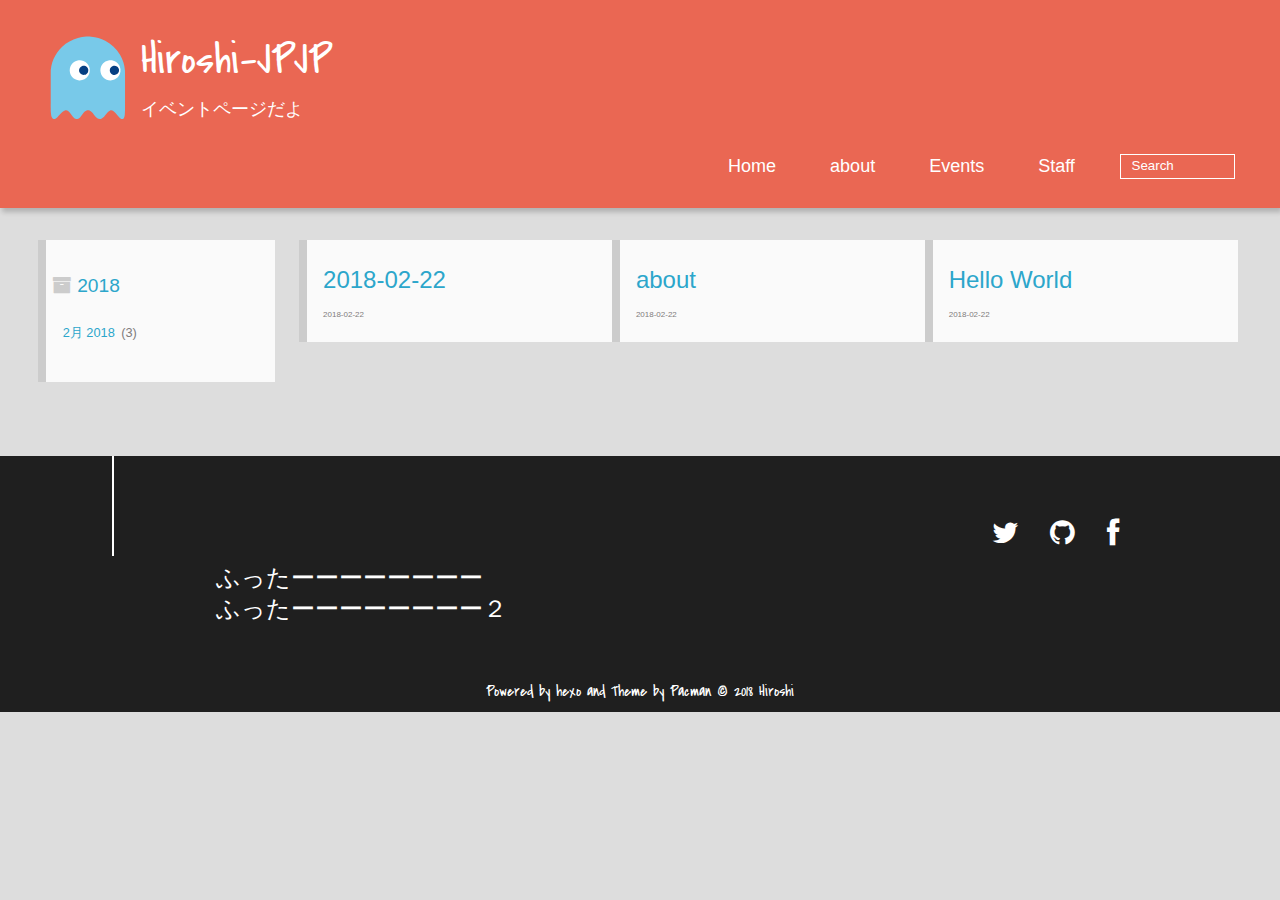
<file: archives/2018/index.html>
<!DOCTYPE HTML>
<html lang="ja">
<head>
  <meta charset="UTF-8">
  
    <title>Archives: 2018 | Hiroshi-JPJP</title>
    <meta name="viewport" content="width=device-width, initial-scale=1, maximum-scale=3, minimum-scale=1">
    
    <meta name="author" content="Hiroshi">
    
    <meta name="description" content="ddddddddddddddd">
    
    
    
    <meta name="twitter:card" content="summary" />
    <meta name="twitter:site" content="hiroshi-jp" />
    <meta name="twitter:title" content="Archives: 2018 | Hiroshi-JPJP" />
      
    
    
    
    <link rel="icon" href="/img/favicon.ico">
    
    
    <link rel="apple-touch-icon" href="/img/pacman.jpg">
    <link rel="apple-touch-icon-precomposed" href="/img/pacman.jpg">
    
    <link rel="stylesheet" href="/css/style.css">
</head>

    <body>
      <header>
        <div>
		
			<div id="imglogo">
				<a href="/"><img src="/img/logo.svg" alt="Hiroshi-JPJP" title="Hiroshi-JPJP"/></a>
			</div>
			
			<div id="textlogo">
				<h1 class="site-name"><a href="/" title="Hiroshi-JPJP">Hiroshi-JPJP</a></h1>
				<h2 class="blog-motto">イベントページだよ</h2>
			</div>
			<div class="navbar"><a class="navbutton navmobile" href="#" title="Menu">
			</a></div>
			<nav class="animated">
				<ul>
					
						<li><a href="/">Home</a></li>
					
						<li><a href="/about/">about</a></li>
					
						<li><a href="/events/">Events</a></li>
					
						<li><a href="/staff/">Staff</a></li>
					
					<li>
					
					<form class="search" action="//google.com/search" method="get" accept-charset="utf-8">
						<label>Search</label>
						<input type="text" id="search" name="q" autocomplete="off" maxlength="20" placeholder="Search" />
						<input type="hidden" name="q" value="site:hiroshi-jp.github.io">
					</form>
					
					</li>
				</ul>
			</nav>			
</div>

      </header>
      <div id="container">
        

<div class="archive-title" >
  <h2 class="archive-icon">2018</h2>
  
  <div class="archiveslist archive-float clearfix">
   <ul class="archive-list"><li class="archive-list-item"><a class="archive-list-link" href="/archives/2018/02/">2月 2018</a><span class="archive-list-count">3</span></li></ul>
 </div>
  
</div>
<div id="main" class="archive-part clearfix">
  <div id="archive-page">

  <section class="post" itemscope itemprop="blogPost">
  
    <a href="/2018-02-22/" title="2018-02-22" itemprop="url">
  
    <h1 itemprop="name">2018-02-22</h1>
    
    <time datetime="2018-02-22T02:26:06.000Z" itemprop="datePublished">2018-02-22</time>
  </a>
</section>

  <section class="post" itemscope itemprop="blogPost">
  
    <a href="/about/" title="about" itemprop="url">
  
    <h1 itemprop="name">about</h1>
    
    <time datetime="2018-02-22T01:01:22.000Z" itemprop="datePublished">2018-02-22</time>
  </a>
</section>

  <section class="post" itemscope itemprop="blogPost">
  
    <a href="/hello-world/" title="Hello World" itemprop="url">
  
    <h1 itemprop="name">Hello World</h1>
    
    <time datetime="2018-02-22T00:50:35.905Z" itemprop="datePublished">2018-02-22</time>
  </a>
</section>


  </div>
</div>

      </div>
      <footer><div id="footer" >
	
	<div class="line">
		<span></span>
		<div class="author"></div>
	</div>
	
	
	<section class="info">
		<p> ふったーーーーーーーー <br/>
			ふったーーーーーーーー２</p>
	</section>
	 
	<div class="social-font clearfix">
		
		
		<a href="https://twitter.com/hiroshi-jp" target="_blank" title="twitter"></a>
		
		
		<a href="https://github.com/hiroshi-jp" target="_blank" title="github"></a>
		
		
		<a href="https://www.facebook.com/hiroshi-jp" target="_blank" title="facebook"></a>
		
		
	</div>
		<p class="copyright">Powered by <a href="http://hexo.io" target="_blank" title="hexo">hexo</a> and Theme by <a href="https://github.com/A-limon/pacman" target="_blank" title="Pacman">Pacman</a> © 2018 
		
		<a href="https://hiroshi-jp.github.io" target="_blank" title="Hiroshi">Hiroshi</a>
		
		</p>
</div>
</footer>
      <script src="/js/jquery-2.1.0.min.js"></script>
<script type="text/javascript">
$(document).ready(function(){
  $('.navbar').click(function(){
    $('header nav').toggleClass('shownav');
  });
  var myWidth = 0;
  function getSize(){
    if( typeof( window.innerWidth ) == 'number' ) {
      myWidth = window.innerWidth;
    } else if( document.documentElement && document.documentElement.clientWidth) {
      myWidth = document.documentElement.clientWidth;
    };
  };
  var m = $('#main'),
      a = $('#asidepart'),
      c = $('.closeaside'),
      o = $('.openaside');
  $(window).resize(function(){
    getSize();
    if (myWidth >= 1024) {
      $('header nav').removeClass('shownav');
    }else
    {
      m.removeClass('moveMain');
      a.css('display', 'block').removeClass('fadeOut');
      o.css('display', 'none');
      
    }
  });
  c.click(function(){
    a.addClass('fadeOut').css('display', 'none');
    o.css('display', 'block').addClass('fadeIn');
    m.addClass('moveMain');
  });
  o.click(function(){
    o.css('display', 'none').removeClass('beforeFadeIn');
    a.css('display', 'block').removeClass('fadeOut').addClass('fadeIn');
    m.removeClass('moveMain');
  });
  $(window).scroll(function(){
    o.css("top",Math.max(80,260-$(this).scrollTop()));
  });
});
</script>







    </body>
   </html>
</file>
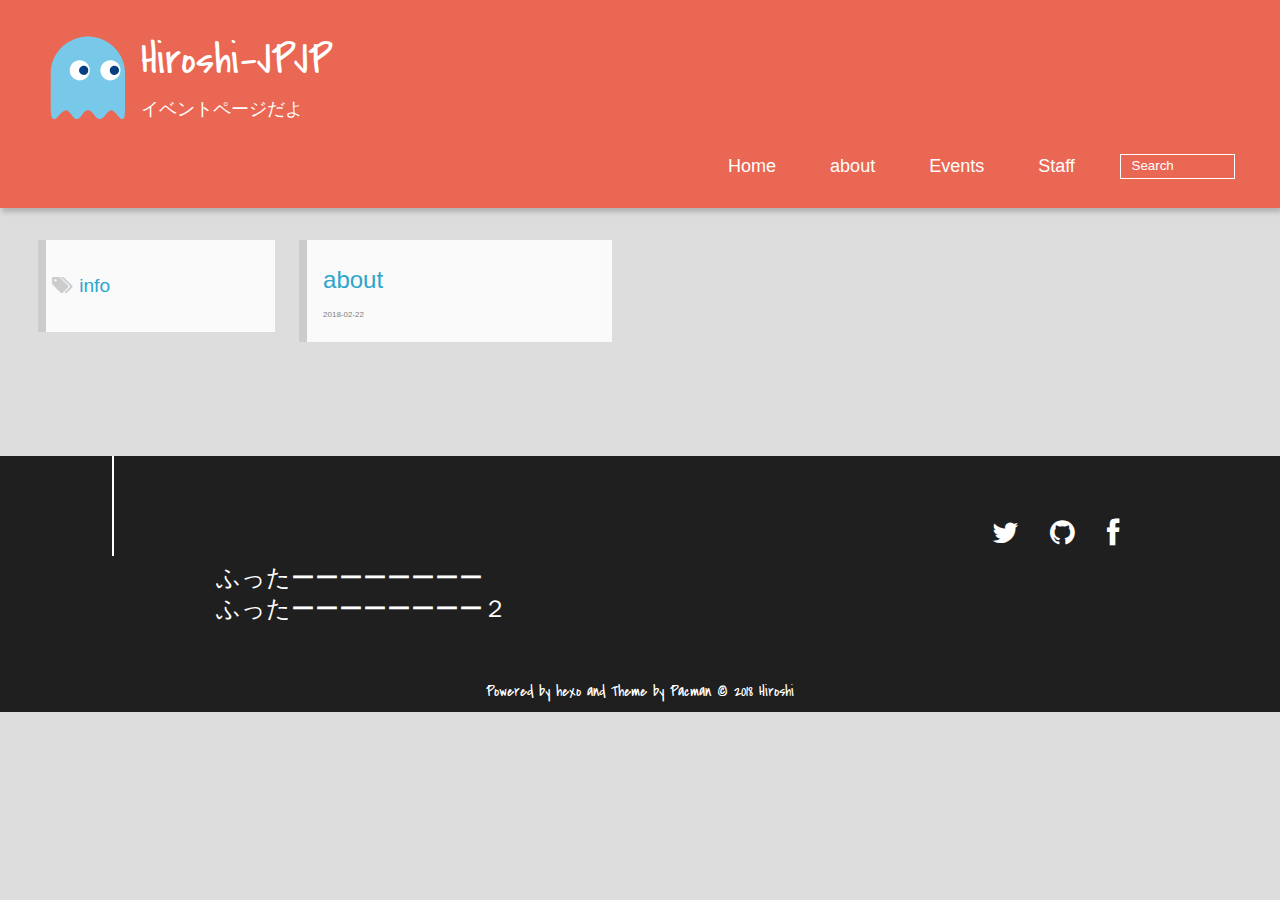
<file: tags/info/index.html>
<!DOCTYPE HTML>
<html lang="ja">
<head>
  <meta charset="UTF-8">
  
    <title>Tag: info | Hiroshi-JPJP</title>
    <meta name="viewport" content="width=device-width, initial-scale=1, maximum-scale=3, minimum-scale=1">
    
    <meta name="author" content="Hiroshi">
    
    <meta name="description" content="ddddddddddddddd">
    
    
    
    <meta name="twitter:card" content="summary" />
    <meta name="twitter:site" content="hiroshi-jp" />
    <meta name="twitter:title" content="Tag: info | Hiroshi-JPJP" />
      
    
    
    
    <link rel="icon" href="/img/favicon.ico">
    
    
    <link rel="apple-touch-icon" href="/img/pacman.jpg">
    <link rel="apple-touch-icon-precomposed" href="/img/pacman.jpg">
    
    <link rel="stylesheet" href="/css/style.css">
</head>

    <body>
      <header>
        <div>
		
			<div id="imglogo">
				<a href="/"><img src="/img/logo.svg" alt="Hiroshi-JPJP" title="Hiroshi-JPJP"/></a>
			</div>
			
			<div id="textlogo">
				<h1 class="site-name"><a href="/" title="Hiroshi-JPJP">Hiroshi-JPJP</a></h1>
				<h2 class="blog-motto">イベントページだよ</h2>
			</div>
			<div class="navbar"><a class="navbutton navmobile" href="#" title="Menu">
			</a></div>
			<nav class="animated">
				<ul>
					
						<li><a href="/">Home</a></li>
					
						<li><a href="/about/">about</a></li>
					
						<li><a href="/events/">Events</a></li>
					
						<li><a href="/staff/">Staff</a></li>
					
					<li>
					
					<form class="search" action="//google.com/search" method="get" accept-charset="utf-8">
						<label>Search</label>
						<input type="text" id="search" name="q" autocomplete="off" maxlength="20" placeholder="Search" />
						<input type="hidden" name="q" value="site:hiroshi-jp.github.io">
					</form>
					
					</li>
				</ul>
			</nav>			
</div>

      </header>
      <div id="container">
        

<div class="archive-title" >
  <h2 class="tag-icon">info</h2>
  
</div>
<div id="main" class="archive-part clearfix">
  <div id="archive-page">

  <section class="post" itemscope itemprop="blogPost">
  
    <a href="/about/" title="about" itemprop="url">
  
    <h1 itemprop="name">about</h1>
    
    <time datetime="2018-02-22T01:01:22.000Z" itemprop="datePublished">2018-02-22</time>
  </a>
</section>


  </div>
</div>

      </div>
      <footer><div id="footer" >
	
	<div class="line">
		<span></span>
		<div class="author"></div>
	</div>
	
	
	<section class="info">
		<p> ふったーーーーーーーー <br/>
			ふったーーーーーーーー２</p>
	</section>
	 
	<div class="social-font clearfix">
		
		
		<a href="https://twitter.com/hiroshi-jp" target="_blank" title="twitter"></a>
		
		
		<a href="https://github.com/hiroshi-jp" target="_blank" title="github"></a>
		
		
		<a href="https://www.facebook.com/hiroshi-jp" target="_blank" title="facebook"></a>
		
		
	</div>
		<p class="copyright">Powered by <a href="http://hexo.io" target="_blank" title="hexo">hexo</a> and Theme by <a href="https://github.com/A-limon/pacman" target="_blank" title="Pacman">Pacman</a> © 2018 
		
		<a href="https://hiroshi-jp.github.io" target="_blank" title="Hiroshi">Hiroshi</a>
		
		</p>
</div>
</footer>
      <script src="/js/jquery-2.1.0.min.js"></script>
<script type="text/javascript">
$(document).ready(function(){
  $('.navbar').click(function(){
    $('header nav').toggleClass('shownav');
  });
  var myWidth = 0;
  function getSize(){
    if( typeof( window.innerWidth ) == 'number' ) {
      myWidth = window.innerWidth;
    } else if( document.documentElement && document.documentElement.clientWidth) {
      myWidth = document.documentElement.clientWidth;
    };
  };
  var m = $('#main'),
      a = $('#asidepart'),
      c = $('.closeaside'),
      o = $('.openaside');
  $(window).resize(function(){
    getSize();
    if (myWidth >= 1024) {
      $('header nav').removeClass('shownav');
    }else
    {
      m.removeClass('moveMain');
      a.css('display', 'block').removeClass('fadeOut');
      o.css('display', 'none');
      
    }
  });
  c.click(function(){
    a.addClass('fadeOut').css('display', 'none');
    o.css('display', 'block').addClass('fadeIn');
    m.addClass('moveMain');
  });
  o.click(function(){
    o.css('display', 'none').removeClass('beforeFadeIn');
    a.css('display', 'block').removeClass('fadeOut').addClass('fadeIn');
    m.removeClass('moveMain');
  });
  $(window).scroll(function(){
    o.css("top",Math.max(80,260-$(this).scrollTop()));
  });
});
</script>







    </body>
   </html>
</file>
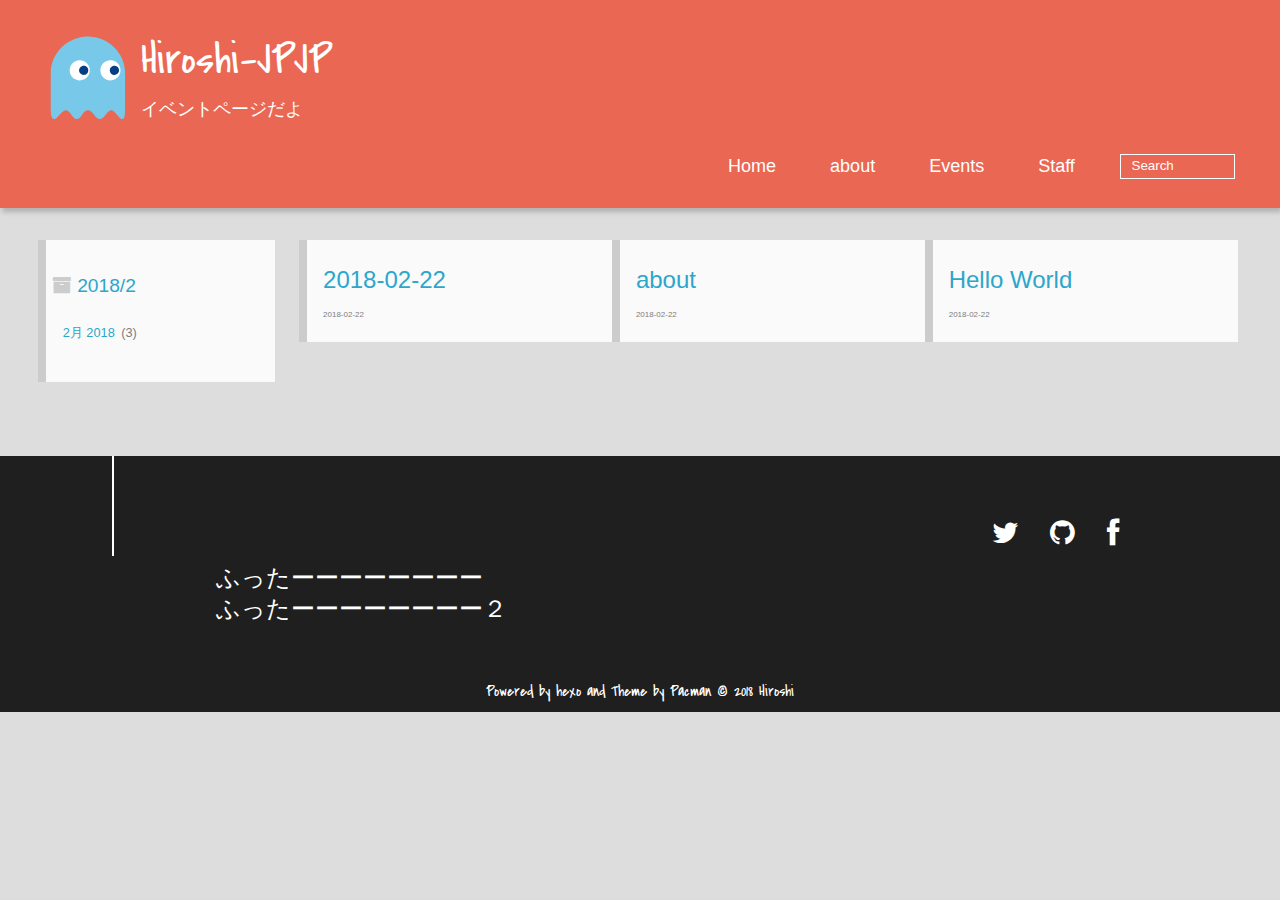
<file: archives/2018/02/index.html>
<!DOCTYPE HTML>
<html lang="ja">
<head>
  <meta charset="UTF-8">
  
    <title>Archives: 2018/2 | Hiroshi-JPJP</title>
    <meta name="viewport" content="width=device-width, initial-scale=1, maximum-scale=3, minimum-scale=1">
    
    <meta name="author" content="Hiroshi">
    
    <meta name="description" content="ddddddddddddddd">
    
    
    
    <meta name="twitter:card" content="summary" />
    <meta name="twitter:site" content="hiroshi-jp" />
    <meta name="twitter:title" content="Archives: 2018/2 | Hiroshi-JPJP" />
      
    
    
    
    <link rel="icon" href="/img/favicon.ico">
    
    
    <link rel="apple-touch-icon" href="/img/pacman.jpg">
    <link rel="apple-touch-icon-precomposed" href="/img/pacman.jpg">
    
    <link rel="stylesheet" href="/css/style.css">
</head>

    <body>
      <header>
        <div>
		
			<div id="imglogo">
				<a href="/"><img src="/img/logo.svg" alt="Hiroshi-JPJP" title="Hiroshi-JPJP"/></a>
			</div>
			
			<div id="textlogo">
				<h1 class="site-name"><a href="/" title="Hiroshi-JPJP">Hiroshi-JPJP</a></h1>
				<h2 class="blog-motto">イベントページだよ</h2>
			</div>
			<div class="navbar"><a class="navbutton navmobile" href="#" title="Menu">
			</a></div>
			<nav class="animated">
				<ul>
					
						<li><a href="/">Home</a></li>
					
						<li><a href="/about/">about</a></li>
					
						<li><a href="/events/">Events</a></li>
					
						<li><a href="/staff/">Staff</a></li>
					
					<li>
					
					<form class="search" action="//google.com/search" method="get" accept-charset="utf-8">
						<label>Search</label>
						<input type="text" id="search" name="q" autocomplete="off" maxlength="20" placeholder="Search" />
						<input type="hidden" name="q" value="site:hiroshi-jp.github.io">
					</form>
					
					</li>
				</ul>
			</nav>			
</div>

      </header>
      <div id="container">
        

<div class="archive-title" >
  <h2 class="archive-icon">2018/2</h2>
  
  <div class="archiveslist archive-float clearfix">
   <ul class="archive-list"><li class="archive-list-item"><a class="archive-list-link" href="/archives/2018/02/">2月 2018</a><span class="archive-list-count">3</span></li></ul>
 </div>
  
</div>
<div id="main" class="archive-part clearfix">
  <div id="archive-page">

  <section class="post" itemscope itemprop="blogPost">
  
    <a href="/2018-02-22/" title="2018-02-22" itemprop="url">
  
    <h1 itemprop="name">2018-02-22</h1>
    
    <time datetime="2018-02-22T02:26:06.000Z" itemprop="datePublished">2018-02-22</time>
  </a>
</section>

  <section class="post" itemscope itemprop="blogPost">
  
    <a href="/about/" title="about" itemprop="url">
  
    <h1 itemprop="name">about</h1>
    
    <time datetime="2018-02-22T01:01:22.000Z" itemprop="datePublished">2018-02-22</time>
  </a>
</section>

  <section class="post" itemscope itemprop="blogPost">
  
    <a href="/hello-world/" title="Hello World" itemprop="url">
  
    <h1 itemprop="name">Hello World</h1>
    
    <time datetime="2018-02-22T00:50:35.905Z" itemprop="datePublished">2018-02-22</time>
  </a>
</section>


  </div>
</div>

      </div>
      <footer><div id="footer" >
	
	<div class="line">
		<span></span>
		<div class="author"></div>
	</div>
	
	
	<section class="info">
		<p> ふったーーーーーーーー <br/>
			ふったーーーーーーーー２</p>
	</section>
	 
	<div class="social-font clearfix">
		
		
		<a href="https://twitter.com/hiroshi-jp" target="_blank" title="twitter"></a>
		
		
		<a href="https://github.com/hiroshi-jp" target="_blank" title="github"></a>
		
		
		<a href="https://www.facebook.com/hiroshi-jp" target="_blank" title="facebook"></a>
		
		
	</div>
		<p class="copyright">Powered by <a href="http://hexo.io" target="_blank" title="hexo">hexo</a> and Theme by <a href="https://github.com/A-limon/pacman" target="_blank" title="Pacman">Pacman</a> © 2018 
		
		<a href="https://hiroshi-jp.github.io" target="_blank" title="Hiroshi">Hiroshi</a>
		
		</p>
</div>
</footer>
      <script src="/js/jquery-2.1.0.min.js"></script>
<script type="text/javascript">
$(document).ready(function(){
  $('.navbar').click(function(){
    $('header nav').toggleClass('shownav');
  });
  var myWidth = 0;
  function getSize(){
    if( typeof( window.innerWidth ) == 'number' ) {
      myWidth = window.innerWidth;
    } else if( document.documentElement && document.documentElement.clientWidth) {
      myWidth = document.documentElement.clientWidth;
    };
  };
  var m = $('#main'),
      a = $('#asidepart'),
      c = $('.closeaside'),
      o = $('.openaside');
  $(window).resize(function(){
    getSize();
    if (myWidth >= 1024) {
      $('header nav').removeClass('shownav');
    }else
    {
      m.removeClass('moveMain');
      a.css('display', 'block').removeClass('fadeOut');
      o.css('display', 'none');
      
    }
  });
  c.click(function(){
    a.addClass('fadeOut').css('display', 'none');
    o.css('display', 'block').addClass('fadeIn');
    m.addClass('moveMain');
  });
  o.click(function(){
    o.css('display', 'none').removeClass('beforeFadeIn');
    a.css('display', 'block').removeClass('fadeOut').addClass('fadeIn');
    m.removeClass('moveMain');
  });
  $(window).scroll(function(){
    o.css("top",Math.max(80,260-$(this).scrollTop()));
  });
});
</script>







    </body>
   </html>
</file>
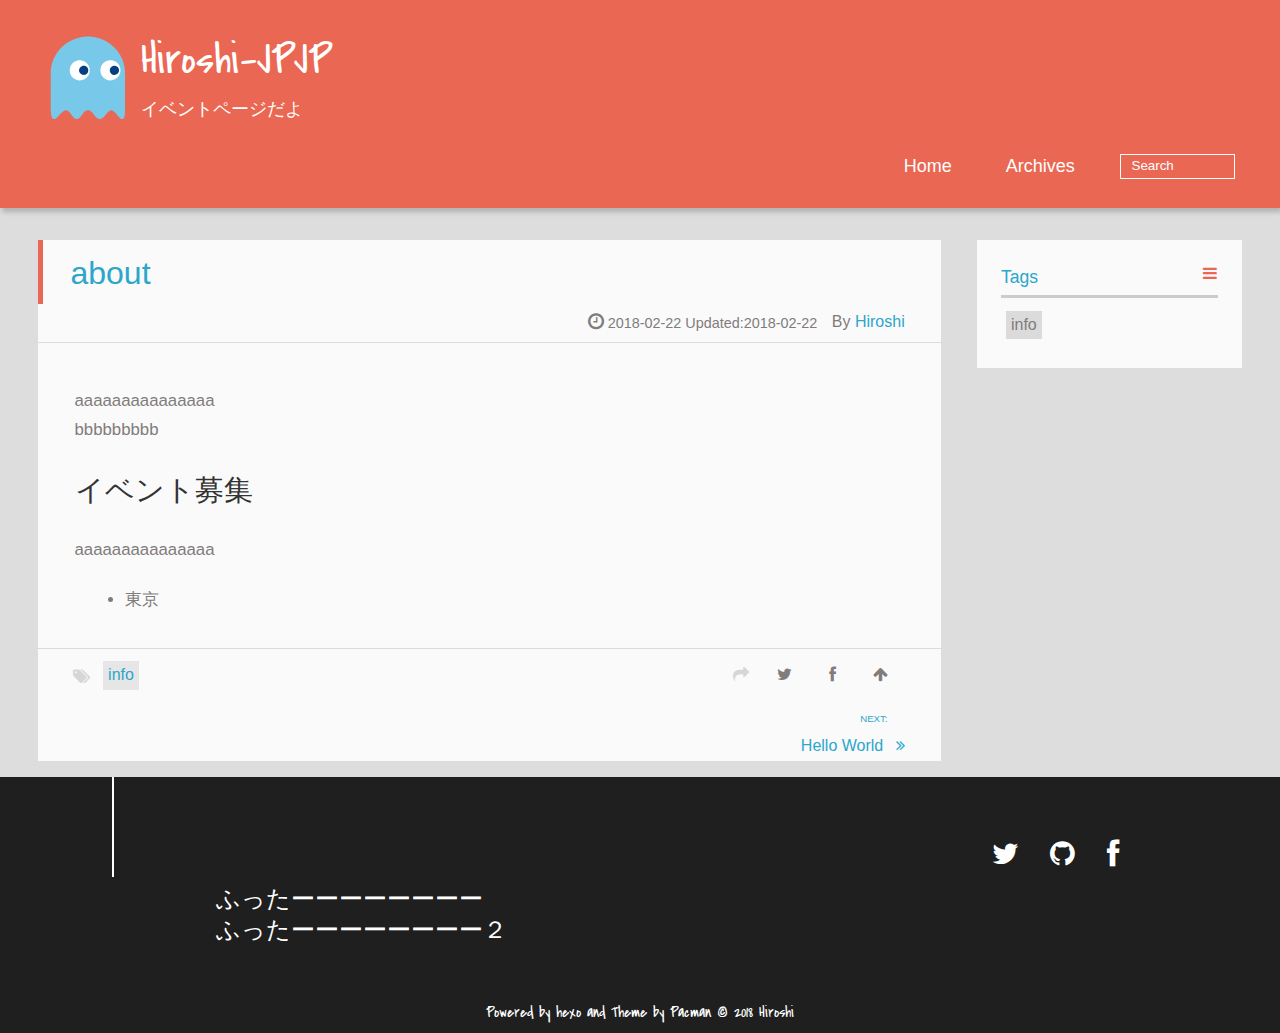
<file: 2018/02/22/about/index.html>
<!DOCTYPE HTML>
<html lang="ja">
<head>
  <meta charset="UTF-8">
  
    <title>about | Hiroshi-JPJP</title>
    <meta name="viewport" content="width=device-width, initial-scale=1, maximum-scale=3, minimum-scale=1">
    
    <meta name="author" content="Hiroshi">
    
    <meta name="description" content="aaaaaaaaaaaaaaabbbbbbbbb
イベント募集aaaaaaaaaaaaaaa

東京">
    
    
    
    <meta name="twitter:card" content="summary" />
    <meta name="twitter:site" content="hiroshi-jp" />
    <meta name="twitter:title" content="about | Hiroshi-JPJP" />
      
    
    
    
    <link rel="icon" href="/img/favicon.ico">
    
    
    <link rel="apple-touch-icon" href="/img/pacman.jpg">
    <link rel="apple-touch-icon-precomposed" href="/img/pacman.jpg">
    
    <link rel="stylesheet" href="/css/style.css">
</head>

  <body>
    <header>
      <div>
		
			<div id="imglogo">
				<a href="/"><img src="/img/logo.svg" alt="Hiroshi-JPJP" title="Hiroshi-JPJP"/></a>
			</div>
			
			<div id="textlogo">
				<h1 class="site-name"><a href="/" title="Hiroshi-JPJP">Hiroshi-JPJP</a></h1>
				<h2 class="blog-motto">イベントページだよ</h2>
			</div>
			<div class="navbar"><a class="navbutton navmobile" href="#" title="Menu">
			</a></div>
			<nav class="animated">
				<ul>
					
						<li><a href="/">Home</a></li>
					
						<li><a href="/archives">Archives</a></li>
					
					<li>
					
					<form class="search" action="//google.com/search" method="get" accept-charset="utf-8">
						<label>Search</label>
						<input type="text" id="search" name="q" autocomplete="off" maxlength="20" placeholder="Search" />
						<input type="hidden" name="q" value="site:hiroshi-jp.github.io">
					</form>
					
					</li>
				</ul>
			</nav>			
</div>

    </header>
    <div id="container">
      <div id="main" class="post" itemscope itemprop="blogPost">
	<article itemprop="articleBody">
		<header class="article-info clearfix">
  <h1 itemprop="name">
    
      <a href="/2018/02/22/about/" title="about" itemprop="url">about</a>
  </h1>
  <p class="article-author">By
    
      <a href="https://hiroshi-jp.github.io" title="Hiroshi">Hiroshi</a>
    </p>
  <p class="article-time">
    <time datetime="2018-02-22T01:01:22.000Z" itemprop="datePublished">2018-02-22</time>
    Updated:<time datetime="2018-02-22T01:04:20.293Z" itemprop="dateModified">2018-02-22</time>
    
  </p>
</header>
	<div class="article-content">

		<p>aaaaaaaaaaaaaaa<br>bbbbbbbbb</p>
<h2 id="イベント募集"><a href="#イベント募集" class="headerlink" title="イベント募集"></a>イベント募集</h2><p>aaaaaaaaaaaaaaa</p>
<ul>
<li>東京</li>
</ul>

	</div>
		<footer class="article-footer clearfix">

  <div class="article-tags">
  
  <span></span> <a href="/tags/info/">info</a>
  </div>




<div class="article-share" id="share">

  <div data-url="https://hiroshi-jp.github.io/2018/02/22/about/" data-title="about | Hiroshi-JPJP" data-tsina="" class="share clearfix">
  </div>

</div>
</footer>
	</article>
	
<nav class="article-nav clearfix">
 

<div class="next">
<a href="/2018/02/22/hello-world/"  title="Hello World">
 <strong>NEXT:</strong><br/> 
 <span>Hello World
</span>
</a>
</div>

</nav>

	
</div>

      <div class="openaside"><a class="navbutton" href="#" title="Show Sidebar"></a></div>

  <div id="toc" class="toc-aside">
  <strong class="toc-title">Contents</strong>
  <ol class="toc"><li class="toc-item toc-level-2"><a class="toc-link" href="#イベント募集"><span class="toc-number">1.</span> <span class="toc-text">イベント募集</span></a></li></ol>
  </div>

<div id="asidepart">
<div class="closeaside"><a class="closebutton" href="#" title="Hide Sidebar"></a></div>
<aside class="clearfix">

  

  
<div class="tagslist">
	<p class="asidetitle">Tags</p>
		<ul class="clearfix">
		
			<li><a href="/tags/info/" title="info">info</a></li>
		
		</ul>
</div>



</aside>
</div>
    </div>
    <footer><div id="footer" >
	
	<div class="line">
		<span></span>
		<div class="author"></div>
	</div>
	
	
	<section class="info">
		<p> ふったーーーーーーーー <br/>
			ふったーーーーーーーー２</p>
	</section>
	 
	<div class="social-font clearfix">
		
		
		<a href="https://twitter.com/hiroshi-jp" target="_blank" title="twitter"></a>
		
		
		<a href="https://github.com/hiroshi-jp" target="_blank" title="github"></a>
		
		
		<a href="https://www.facebook.com/hiroshi-jp" target="_blank" title="facebook"></a>
		
		
	</div>
		<p class="copyright">Powered by <a href="http://hexo.io" target="_blank" title="hexo">hexo</a> and Theme by <a href="https://github.com/A-limon/pacman" target="_blank" title="Pacman">Pacman</a> © 2018 
		
		<a href="https://hiroshi-jp.github.io" target="_blank" title="Hiroshi">Hiroshi</a>
		
		</p>
</div>
</footer>
    <script src="/js/jquery-2.1.0.min.js"></script>
<script type="text/javascript">
$(document).ready(function(){
  $('.navbar').click(function(){
    $('header nav').toggleClass('shownav');
  });
  var myWidth = 0;
  function getSize(){
    if( typeof( window.innerWidth ) == 'number' ) {
      myWidth = window.innerWidth;
    } else if( document.documentElement && document.documentElement.clientWidth) {
      myWidth = document.documentElement.clientWidth;
    };
  };
  var m = $('#main'),
      a = $('#asidepart'),
      c = $('.closeaside'),
      o = $('.openaside');
  $(window).resize(function(){
    getSize();
    if (myWidth >= 1024) {
      $('header nav').removeClass('shownav');
    }else
    {
      m.removeClass('moveMain');
      a.css('display', 'block').removeClass('fadeOut');
      o.css('display', 'none');
      
      $('#toc.toc-aside').css('display', 'none');
      
    }
  });
  c.click(function(){
    a.addClass('fadeOut').css('display', 'none');
    o.css('display', 'block').addClass('fadeIn');
    m.addClass('moveMain');
  });
  o.click(function(){
    o.css('display', 'none').removeClass('beforeFadeIn');
    a.css('display', 'block').removeClass('fadeOut').addClass('fadeIn');
    m.removeClass('moveMain');
  });
  $(window).scroll(function(){
    o.css("top",Math.max(80,260-$(this).scrollTop()));
  });
});
</script>

<script type="text/javascript">
$(document).ready(function(){
  var ai = $('.article-content>iframe'),
      ae = $('.article-content>embed'),
      t  = $('#toc'),
      h  = $('article h2')
      ah = $('article h2'),
      ta = $('#toc.toc-aside'),
      o  = $('.openaside'),
      c  = $('.closeaside');
  if(ai.length>0){
    ai.wrap('<div class="video-container" />');
  };
  if(ae.length>0){
   ae.wrap('<div class="video-container" />');
  };
  if(ah.length==0){
    t.css('display','none');
  }else{
    c.click(function(){
      ta.css('display', 'block').addClass('fadeIn');
    });
    o.click(function(){
      ta.css('display', 'none');
    });
    $(window).scroll(function(){
      ta.css("top",Math.max(140,320-$(this).scrollTop()));
    });
  };
});
</script>


<script type="text/javascript">
$(document).ready(function(){
  var $this = $('.share'),
      url = $this.attr('data-url'),
      encodedUrl = encodeURIComponent(url),
      title = $this.attr('data-title'),
      tsina = $this.attr('data-tsina');
  var html = [
  '<a href="#textlogo" class="article-back-to-top" title="Top"></a>',
  '<a href="https://www.facebook.com/sharer.php?u=' + encodedUrl + '" class="article-share-facebook" target="_blank" title="Facebook"></a>',
  '<a href="https://twitter.com/intent/tweet?url=' + encodedUrl + '" class="article-share-twitter" target="_blank" title="Twitter"></a>',
  '<span title="Share to"></span>'
  ].join('');
  $this.append(html);
  $('.article-share-qrcode').click(function(){
    var imgSrc = $('#qrcode-pic').attr('data-src');
    $('#qrcode-pic').attr('src', imgSrc);
    $('#qrcode-pic').load(function(){
        $('.qrcode strong').text(' ');
    });
  });
});
</script>






  </body>
</html>
</file>
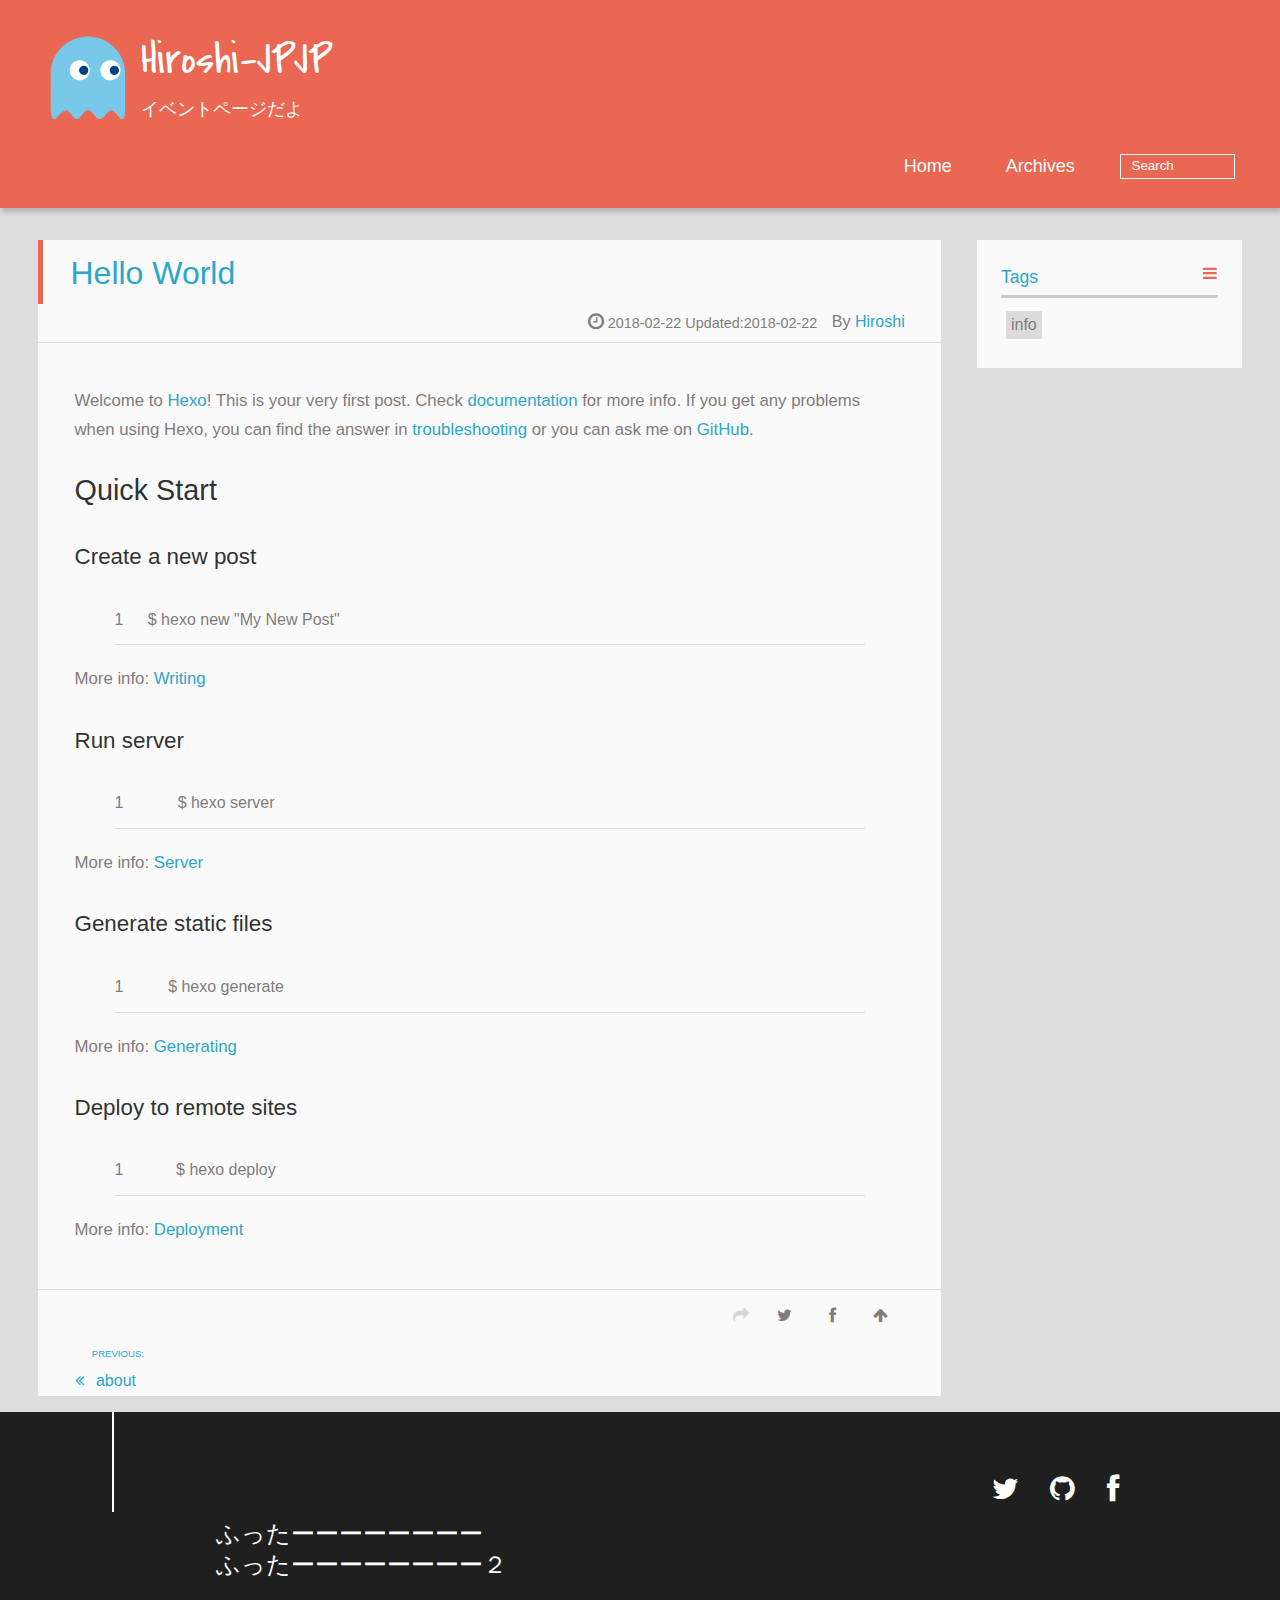
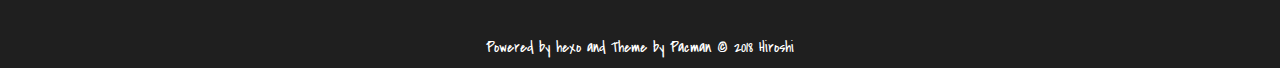
<file: 2018/02/22/hello-world/index.html>
<!DOCTYPE HTML>
<html lang="ja">
<head>
  <meta charset="UTF-8">
  
    <title>Hello World | Hiroshi-JPJP</title>
    <meta name="viewport" content="width=device-width, initial-scale=1, maximum-scale=3, minimum-scale=1">
    
    <meta name="author" content="Hiroshi">
    
    <meta name="description" content="Welcome to Hexo! This is your very first post. Check documentation for more info. If you get any problems when using Hexo, you can find the answer in ">
    
    
    
    <meta name="twitter:card" content="summary" />
    <meta name="twitter:site" content="hiroshi-jp" />
    <meta name="twitter:title" content="Hello World | Hiroshi-JPJP" />
      
    
    
    
    <link rel="icon" href="/img/favicon.ico">
    
    
    <link rel="apple-touch-icon" href="/img/pacman.jpg">
    <link rel="apple-touch-icon-precomposed" href="/img/pacman.jpg">
    
    <link rel="stylesheet" href="/css/style.css">
</head>

  <body>
    <header>
      <div>
		
			<div id="imglogo">
				<a href="/"><img src="/img/logo.svg" alt="Hiroshi-JPJP" title="Hiroshi-JPJP"/></a>
			</div>
			
			<div id="textlogo">
				<h1 class="site-name"><a href="/" title="Hiroshi-JPJP">Hiroshi-JPJP</a></h1>
				<h2 class="blog-motto">イベントページだよ</h2>
			</div>
			<div class="navbar"><a class="navbutton navmobile" href="#" title="Menu">
			</a></div>
			<nav class="animated">
				<ul>
					
						<li><a href="/">Home</a></li>
					
						<li><a href="/archives">Archives</a></li>
					
					<li>
					
					<form class="search" action="//google.com/search" method="get" accept-charset="utf-8">
						<label>Search</label>
						<input type="text" id="search" name="q" autocomplete="off" maxlength="20" placeholder="Search" />
						<input type="hidden" name="q" value="site:hiroshi-jp.github.io">
					</form>
					
					</li>
				</ul>
			</nav>			
</div>

    </header>
    <div id="container">
      <div id="main" class="post" itemscope itemprop="blogPost">
	<article itemprop="articleBody">
		<header class="article-info clearfix">
  <h1 itemprop="name">
    
      <a href="/2018/02/22/hello-world/" title="Hello World" itemprop="url">Hello World</a>
  </h1>
  <p class="article-author">By
    
      <a href="https://hiroshi-jp.github.io" title="Hiroshi">Hiroshi</a>
    </p>
  <p class="article-time">
    <time datetime="2018-02-22T00:50:35.905Z" itemprop="datePublished">2018-02-22</time>
    Updated:<time datetime="2018-02-22T00:50:35.905Z" itemprop="dateModified">2018-02-22</time>
    
  </p>
</header>
	<div class="article-content">

		<p>Welcome to <a href="https://hexo.io/" target="_blank" rel="noopener">Hexo</a>! This is your very first post. Check <a href="https://hexo.io/docs/" target="_blank" rel="noopener">documentation</a> for more info. If you get any problems when using Hexo, you can find the answer in <a href="https://hexo.io/docs/troubleshooting.html" target="_blank" rel="noopener">troubleshooting</a> or you can ask me on <a href="https://github.com/hexojs/hexo/issues" target="_blank" rel="noopener">GitHub</a>.</p>
<h2 id="Quick-Start"><a href="#Quick-Start" class="headerlink" title="Quick Start"></a>Quick Start</h2><h3 id="Create-a-new-post"><a href="#Create-a-new-post" class="headerlink" title="Create a new post"></a>Create a new post</h3><figure class="highlight bash"><table><tr><td class="gutter"><pre><span class="line">1</span><br></pre></td><td class="code"><pre><span class="line">$ hexo new <span class="string">"My New Post"</span></span><br></pre></td></tr></table></figure>
<p>More info: <a href="https://hexo.io/docs/writing.html" target="_blank" rel="noopener">Writing</a></p>
<h3 id="Run-server"><a href="#Run-server" class="headerlink" title="Run server"></a>Run server</h3><figure class="highlight bash"><table><tr><td class="gutter"><pre><span class="line">1</span><br></pre></td><td class="code"><pre><span class="line">$ hexo server</span><br></pre></td></tr></table></figure>
<p>More info: <a href="https://hexo.io/docs/server.html" target="_blank" rel="noopener">Server</a></p>
<h3 id="Generate-static-files"><a href="#Generate-static-files" class="headerlink" title="Generate static files"></a>Generate static files</h3><figure class="highlight bash"><table><tr><td class="gutter"><pre><span class="line">1</span><br></pre></td><td class="code"><pre><span class="line">$ hexo generate</span><br></pre></td></tr></table></figure>
<p>More info: <a href="https://hexo.io/docs/generating.html" target="_blank" rel="noopener">Generating</a></p>
<h3 id="Deploy-to-remote-sites"><a href="#Deploy-to-remote-sites" class="headerlink" title="Deploy to remote sites"></a>Deploy to remote sites</h3><figure class="highlight bash"><table><tr><td class="gutter"><pre><span class="line">1</span><br></pre></td><td class="code"><pre><span class="line">$ hexo deploy</span><br></pre></td></tr></table></figure>
<p>More info: <a href="https://hexo.io/docs/deployment.html" target="_blank" rel="noopener">Deployment</a></p>

	</div>
		<footer class="article-footer clearfix">




<div class="article-share" id="share">

  <div data-url="https://hiroshi-jp.github.io/2018/02/22/hello-world/" data-title="Hello World | Hiroshi-JPJP" data-tsina="" class="share clearfix">
  </div>

</div>
</footer>
	</article>
	
<nav class="article-nav clearfix">
 
 <div class="prev" >
 <a href="/2018/02/22/about/" title="about">
  <strong>PREVIOUS:</strong><br/>
  <span>
  about</span>
</a>
</div>


</nav>

	
</div>

      <div class="openaside"><a class="navbutton" href="#" title="Show Sidebar"></a></div>

  <div id="toc" class="toc-aside">
  <strong class="toc-title">Contents</strong>
  <ol class="toc"><li class="toc-item toc-level-2"><a class="toc-link" href="#Quick-Start"><span class="toc-number">1.</span> <span class="toc-text">Quick Start</span></a><ol class="toc-child"><li class="toc-item toc-level-3"><a class="toc-link" href="#Create-a-new-post"><span class="toc-number">1.1.</span> <span class="toc-text">Create a new post</span></a></li><li class="toc-item toc-level-3"><a class="toc-link" href="#Run-server"><span class="toc-number">1.2.</span> <span class="toc-text">Run server</span></a></li><li class="toc-item toc-level-3"><a class="toc-link" href="#Generate-static-files"><span class="toc-number">1.3.</span> <span class="toc-text">Generate static files</span></a></li><li class="toc-item toc-level-3"><a class="toc-link" href="#Deploy-to-remote-sites"><span class="toc-number">1.4.</span> <span class="toc-text">Deploy to remote sites</span></a></li></ol></li></ol>
  </div>

<div id="asidepart">
<div class="closeaside"><a class="closebutton" href="#" title="Hide Sidebar"></a></div>
<aside class="clearfix">

  

  
<div class="tagslist">
	<p class="asidetitle">Tags</p>
		<ul class="clearfix">
		
			<li><a href="/tags/info/" title="info">info</a></li>
		
		</ul>
</div>



</aside>
</div>
    </div>
    <footer><div id="footer" >
	
	<div class="line">
		<span></span>
		<div class="author"></div>
	</div>
	
	
	<section class="info">
		<p> ふったーーーーーーーー <br/>
			ふったーーーーーーーー２</p>
	</section>
	 
	<div class="social-font clearfix">
		
		
		<a href="https://twitter.com/hiroshi-jp" target="_blank" title="twitter"></a>
		
		
		<a href="https://github.com/hiroshi-jp" target="_blank" title="github"></a>
		
		
		<a href="https://www.facebook.com/hiroshi-jp" target="_blank" title="facebook"></a>
		
		
	</div>
		<p class="copyright">Powered by <a href="http://hexo.io" target="_blank" title="hexo">hexo</a> and Theme by <a href="https://github.com/A-limon/pacman" target="_blank" title="Pacman">Pacman</a> © 2018 
		
		<a href="https://hiroshi-jp.github.io" target="_blank" title="Hiroshi">Hiroshi</a>
		
		</p>
</div>
</footer>
    <script src="/js/jquery-2.1.0.min.js"></script>
<script type="text/javascript">
$(document).ready(function(){
  $('.navbar').click(function(){
    $('header nav').toggleClass('shownav');
  });
  var myWidth = 0;
  function getSize(){
    if( typeof( window.innerWidth ) == 'number' ) {
      myWidth = window.innerWidth;
    } else if( document.documentElement && document.documentElement.clientWidth) {
      myWidth = document.documentElement.clientWidth;
    };
  };
  var m = $('#main'),
      a = $('#asidepart'),
      c = $('.closeaside'),
      o = $('.openaside');
  $(window).resize(function(){
    getSize();
    if (myWidth >= 1024) {
      $('header nav').removeClass('shownav');
    }else
    {
      m.removeClass('moveMain');
      a.css('display', 'block').removeClass('fadeOut');
      o.css('display', 'none');
      
      $('#toc.toc-aside').css('display', 'none');
      
    }
  });
  c.click(function(){
    a.addClass('fadeOut').css('display', 'none');
    o.css('display', 'block').addClass('fadeIn');
    m.addClass('moveMain');
  });
  o.click(function(){
    o.css('display', 'none').removeClass('beforeFadeIn');
    a.css('display', 'block').removeClass('fadeOut').addClass('fadeIn');
    m.removeClass('moveMain');
  });
  $(window).scroll(function(){
    o.css("top",Math.max(80,260-$(this).scrollTop()));
  });
});
</script>

<script type="text/javascript">
$(document).ready(function(){
  var ai = $('.article-content>iframe'),
      ae = $('.article-content>embed'),
      t  = $('#toc'),
      h  = $('article h2')
      ah = $('article h2'),
      ta = $('#toc.toc-aside'),
      o  = $('.openaside'),
      c  = $('.closeaside');
  if(ai.length>0){
    ai.wrap('<div class="video-container" />');
  };
  if(ae.length>0){
   ae.wrap('<div class="video-container" />');
  };
  if(ah.length==0){
    t.css('display','none');
  }else{
    c.click(function(){
      ta.css('display', 'block').addClass('fadeIn');
    });
    o.click(function(){
      ta.css('display', 'none');
    });
    $(window).scroll(function(){
      ta.css("top",Math.max(140,320-$(this).scrollTop()));
    });
  };
});
</script>


<script type="text/javascript">
$(document).ready(function(){
  var $this = $('.share'),
      url = $this.attr('data-url'),
      encodedUrl = encodeURIComponent(url),
      title = $this.attr('data-title'),
      tsina = $this.attr('data-tsina');
  var html = [
  '<a href="#textlogo" class="article-back-to-top" title="Top"></a>',
  '<a href="https://www.facebook.com/sharer.php?u=' + encodedUrl + '" class="article-share-facebook" target="_blank" title="Facebook"></a>',
  '<a href="https://twitter.com/intent/tweet?url=' + encodedUrl + '" class="article-share-twitter" target="_blank" title="Twitter"></a>',
  '<span title="Share to"></span>'
  ].join('');
  $this.append(html);
  $('.article-share-qrcode').click(function(){
    var imgSrc = $('#qrcode-pic').attr('data-src');
    $('#qrcode-pic').attr('src', imgSrc);
    $('#qrcode-pic').load(function(){
        $('.qrcode strong').text(' ');
    });
  });
});
</script>






  </body>
</html>
</file>
<file: css/style.css>
html,
body,
div,
span,
applet,
object,
iframe,
h1,
h2,
h3,
h4,
h5,
h6,
p,
blockquote,
pre,
a,
abbr,
acronym,
address,
big,
cite,
code,
del,
dfn,
em,
img,
ins,
kbd,
q,
s,
samp,
small,
strike,
strong,
sub,
sup,
tt,
var,
dl,
dt,
dd,
ol,
ul,
li,
fieldset,
form,
label,
legend,
table,
caption,
tbody,
tfoot,
thead,
tr,
th,
td {
  margin: 0;
  padding: 0;
  border: 0;
  outline: 0;
  font-weight: inherit;
  font-style: inherit;
  font-family: inherit;
  font-size: 100%;
  vertical-align: baseline;
}
body {
  line-height: 1;
  color: #000;
  background: #fff;
}
ol,
ul {
  list-style: none;
}
table {
  border-collapse: separate;
  border-spacing: 0;
  vertical-align: middle;
}
caption,
th,
td {
  text-align: left;
  font-weight: normal;
  vertical-align: middle;
}
a img {
  border: none;
}
/* custom Font*/
@font-face {
  font-family: "covered_by_your_graceregular";
  font-weight: normal;
  font-style: normal;
  src: url("../font/coveredbyyourgrace-webfont.eot");
  src: url("../font/coveredbyyourgrace-webfont.eot?#iefix") format('embedded-opentype'), url("../font/coveredbyyourgrace-webfont.svg#covered_by_your_graceregular") format('svg'), url("../font/coveredbyyourgrace-webfont.woff") format('woff'), url("../font/coveredbyyourgrace-webfont.ttf") format('truetype');
}
/* icon Font */
@font-face {
  font-family: "FontAwesome";
  font-style: normal;
  font-weight: normal;
  src: url("../font/fontawesome-webfont.eot?v=#4.0.3");
  src: url("../font/fontawesome-webfont.eot?#iefix&v=#4.0.3") format("embedded-opentype"), url("../font/fontawesome-webfont.woff?v=#4.0.3") format("woff"), url("../font/fontawesome-webfont.ttf?v=#4.0.3") format("truetype"), url("../font/fontawesome-webfont.svg#fontawesomeregular?v=#4.0.3") format("svg");
}
/* Public style */
* {
  -webkit-margin-before: 0;
  -webkit-margin-after: 0;
}
body {
  background: #ddd;
  font-family: "Helvetica Neue", "Helvetica", "Microsoft YaHei", "WenQuanYi Micro Hei", Arial, sans-serif;
  font-size: 100%;
  color: #817c7c;
  line-height: 1.5;
}
small {
  font-size: 80%;
}
sub,
sup {
  font-size: 75%;
  line-height: 0;
  position: relative;
  vertical-align: baseline;
}
sup {
  top: -0.5em;
  padding-left: 0.3em;
}
sub {
  bottom: -0.25em;
}
a {
  text-decoration: none;
  color: #817c7c;
}
a:hover,
a:focus {
  outline: 0;
  text-decoration: none;
  -webkit-transition: color 0.25s, background 0.5s;
  -moz-transition: color 0.25s, background 0.5s;
  -o-transition: color 0.25s, background 0.5s;
  -ms-transition: color 0.25s, background 0.5s;
  transition: color 0.25s, background 0.5s;
}
a:hover:before {
  -webkit-transition: color 0.25s, background 0.5s;
  -moz-transition: color 0.25s, background 0.5s;
  -o-transition: color 0.25s, background 0.5s;
  -ms-transition: color 0.25s, background 0.5s;
  transition: color 0.25s, background 0.5s;
}
input:focus {
  outline: none;
}
input,
button {
  margin: 0;
  padding: 0;
}
input::-moz-focus-inner,
button::-moz-focus-inner {
  border: 0;
  padding: 0;
}
h1 {
  font-size: 1.5em;
}
.fa {
  display: inline-block;
  font-family: FontAwesome;
  font-style: normal;
  font-weight: normal;
  line-height: 1;
  -webkit-font-smoothing: antialiased;
  -moz-osx-font-smoothing: grayscale;
}
.clearfix {
  zoom: 1;
}
.clearfix:before,
.clearfix:after {
  content: "";
  display: table;
}
.clearfix:after {
  clear: both;
}
::-webkit-input-placeholder {
  color: #fff;
  padding: 2px 0 0 4px;
}
::-moz-placeholder {
  color: #fff;
  padding: 2px 0 0 4px;
}
:-ms-input-placeholder {
  color: #fff;
  padding: 2px 0 0 4px;
}
::-webkit-input-placeholder::before {
  font-family: "FontAwesome";
  -webkit-font-smoothing: antialiased;
  -moz-osx-font-smoothing: grayscale;
  content: "\f002";
  padding-right: 4px;
}
::-moz-placeholder:before {
  font-family: "FontAwesome";
  -webkit-font-smoothing: antialiased;
  -moz-osx-font-smoothing: grayscale;
  content: "\f002";
  padding-right: 4px;
}
:-ms-input-placeholder::before {
  font-family: "FontAwesome";
  -webkit-font-smoothing: antialiased;
  -moz-osx-font-smoothing: grayscale;
  content: "\f002";
  padding-right: 4px;
}
input[type="search"]::-webkit-search-cancel-button,
input[type="search"]::-webkit-search-decoration {
  -webkit-appearance: none;
}
::-webkit-search-cancel-button:after {
  font-family: "FontAwesome";
  -webkit-font-smoothing: antialiased;
  -moz-osx-font-smoothing: grayscale;
  content: '\f00d';
  color: #fff;
  padding-right: 4px;
}
/* css3 animate */
.animated {
  -webkit-animation-fill-mode: both;
  -moz-animation-fill-mode: both;
  -o-animation-fill-mode: both;
  -ms-animation-fill-mode: both;
  animation-fill-mode: both;
  -webkit-animation-duration: 1s;
  -moz-animation-duration: 1s;
  -o-animation-duration: 1s;
  -ms-animation-duration: 1s;
  animation-duration: 1s;
}
@-webkit-keyframes fadeIn {
  0% {
    opacity: 0;
    -ms-filter: "progid:DXImageTransform.Microsoft.Alpha(Opacity=0)";
    filter: alpha(opacity=0);
  }
  100% {
    opacity: 1;
    -ms-filter: none;
    filter: none;
  }
}
.fadeIn {
  -webkit-animation-name: fadeIn;
  -moz-animation-name: fadeIn;
  -o-animation-name: fadeIn;
  -ms-animation-name: fadeIn;
  animation-name: fadeIn;
}
.fadeOut {
  -webkit-animation-name: fadeOut;
  -moz-animation-name: fadeOut;
  -o-animation-name: fadeOut;
  -ms-animation-name: fadeOut;
  animation-name: fadeOut;
}
@-moz-keyframes fadeInDown {
  0% {
    opacity: 0;
    -ms-filter: "progid:DXImageTransform.Microsoft.Alpha(Opacity=0)";
    filter: alpha(opacity=0);
    -webkit-transform: translateY(-20px);
    -moz-transform: translateY(-20px);
    -o-transform: translateY(-20px);
    -ms-transform: translateY(-20px);
    transform: translateY(-20px);
  }
  100% {
    opacity: 1;
    -ms-filter: none;
    filter: none;
    -webkit-transform: translateY(0);
    -moz-transform: translateY(0);
    -o-transform: translateY(0);
    -ms-transform: translateY(0);
    transform: translateY(0);
  }
}
@-webkit-keyframes fadeInDown {
  0% {
    opacity: 0;
    -ms-filter: "progid:DXImageTransform.Microsoft.Alpha(Opacity=0)";
    filter: alpha(opacity=0);
    -webkit-transform: translateY(-20px);
    -moz-transform: translateY(-20px);
    -o-transform: translateY(-20px);
    -ms-transform: translateY(-20px);
    transform: translateY(-20px);
  }
  100% {
    opacity: 1;
    -ms-filter: none;
    filter: none;
    -webkit-transform: translateY(0);
    -moz-transform: translateY(0);
    -o-transform: translateY(0);
    -ms-transform: translateY(0);
    transform: translateY(0);
  }
}
@-o-keyframes fadeInDown {
  0% {
    opacity: 0;
    -ms-filter: "progid:DXImageTransform.Microsoft.Alpha(Opacity=0)";
    filter: alpha(opacity=0);
    -webkit-transform: translateY(-20px);
    -moz-transform: translateY(-20px);
    -o-transform: translateY(-20px);
    -ms-transform: translateY(-20px);
    transform: translateY(-20px);
  }
  100% {
    opacity: 1;
    -ms-filter: none;
    filter: none;
    -webkit-transform: translateY(0);
    -moz-transform: translateY(0);
    -o-transform: translateY(0);
    -ms-transform: translateY(0);
    transform: translateY(0);
  }
}
@keyframes fadeInDown {
  0% {
    opacity: 0;
    -ms-filter: "progid:DXImageTransform.Microsoft.Alpha(Opacity=0)";
    filter: alpha(opacity=0);
    -webkit-transform: translateY(-20px);
    -moz-transform: translateY(-20px);
    -o-transform: translateY(-20px);
    -ms-transform: translateY(-20px);
    transform: translateY(-20px);
  }
  100% {
    opacity: 1;
    -ms-filter: none;
    filter: none;
    -webkit-transform: translateY(0);
    -moz-transform: translateY(0);
    -o-transform: translateY(0);
    -ms-transform: translateY(0);
    transform: translateY(0);
  }
}
body >header {
  width: 100%;
  -webkit-box-shadow: 2px 4px 5px rgba(3,3,3,0.2);
  box-shadow: 2px 4px 5px rgba(3,3,3,0.2);
  background: #ea6753;
  color: #fff;
  padding: 1em 0 0.8em;
}
@media only screen and (min-width: 1024px) {
  body >header {
    padding: 1.8em 0 1.5em;
  }
}
body >header >div {
  width: 95%;
  margin: 0 auto;
  position: relative;
  overflow: hidden;
}
@media only screen and (min-width: 1024px) {
  body >header >div {
    width: 93%;
  }
}
body >header a {
  display: block;
  color: #fff;
}
#imglogo {
  float: left;
  width: 4em;
  height: 4em;
}
@media only screen and (min-width: 768px) {
  #imglogo {
    width: 5em;
  }
}
@media only screen and (min-width: 1024px) {
  #imglogo {
    width: 5.5em;
  }
}
#imglogo img {
  width: 4em;
}
@media only screen and (min-width: 768px) {
  #imglogo img {
    width: 5em;
  }
}
@media only screen and (min-width: 1024px) {
  #imglogo img {
    width: 5.5em;
  }
}
#textlogo {
  float: left;
  width: 75%;
  margin-left: 0.5em;
}
#textlogo h1.site-name {
  width: 86%;
  font-family: "covered_by_your_graceregular";
  font-size: 200%;
  line-height: 1.5;
  -webkit-font-smoothing: antialiased;
  -moz-osx-font-smoothing: grayscale;
}
@media only screen and (min-width: 768px) {
  #textlogo h1.site-name {
    font-size: 240%;
  }
}
@media only screen and (min-width: 1024px) {
  #textlogo h1.site-name {
    font-size: 280%;
  }
}
#textlogo h2.blog-motto {
  font-size: 0.7em;
  font-weight: normal;
}
@media only screen and (min-width: 768px) {
  #textlogo h2.blog-motto {
    font-size: 100%;
  }
}
@media only screen and (min-width: 1024px) {
  #textlogo h2.blog-motto {
    font-size: 110%;
  }
}
.navbar {
  position: absolute;
  width: 2em;
  right: 0em;
  top: 1em;
  padding: 0.5em;
}
@media only screen and (min-width: 1024px) {
  .navbar {
    display: none;
  }
}
.navbutton::before {
  font-family: "FontAwesome";
  -webkit-font-smoothing: antialiased;
  -moz-osx-font-smoothing: grayscale;
  content: "\f0c9";
}
.navmobile::before {
  padding-left: 1em;
}
header nav {
  float: left;
  width: 100%;
  font-size: 112.5%;
  padding-top: 0.5em;
  max-height: 0.01em;
  -webkit-transition: max-height 1s ease-out;
  -moz-transition: max-height 1s ease-out;
  -o-transition: max-height 1s ease-out;
  -ms-transition: max-height 1s ease-out;
  transition: max-height 1s ease-out;
}
@media only screen and (min-width: 568px) {
  header nav {
    width: 50%;
  }
}
@media only screen and (min-width: 1024px) {
  header nav {
    float: right;
    width: auto;
    margin-top: 1em;
    max-height: none;
  }
}
@media only screen and (min-width: 1024px) {
  header nav ul {
    float: right;
  }
}
@media only screen and (min-width: 1024px) {
  header nav ul li {
    float: left;
  }
}
header nav ul li a {
  padding: 0.2em 0 0.2em 1em;
}
@media only screen and (min-width: 1024px) {
  header nav ul li a {
    padding: 0.2em 1.5em;
  }
}
header nav ul li a:hover {
  background: #dd2c11;
  color: #e9cd4c;
}
.shownav {
  max-height: 40em;
}
.search {
  padding: 0.1em 0 0 1em;
}
.search input {
  line-height: 1.7;
  border: 1px solid #fff;
  color: #fff;
  background: transparent;
  width: 80%;
  padding-left: 0.5em;
}
@media only screen and (min-width: 1024px) {
  .search input {
    width: 8em;
    -webkit-transition: 0.5s width;
    -moz-transition: 0.5s width;
    -o-transition: 0.5s width;
    -ms-transition: 0.5s width;
    transition: 0.5s width;
  }
  .search input:focus {
    width: 15em;
  }
}
.search label {
  display: none;
}
/* index layout */
#container {
  width: 95%;
  margin: 0 auto;
  overflow: hidden;
}
@media only screen and (min-width: 768px) {
  #container {
    width: 96%;
  }
}
@media only screen and (min-width: 1024px) {
  #container {
    width: 94%;
  }
}
@media only screen and (min-width: 1560px) {
  #container {
    width: 82%;
  }
}
#main {
  margin: 1em 0 0;
  line-height: 1.8;
}
@media only screen and (min-width: 1024px) {
  #main {
    margin: 2em 0 0;
    width: 75%;
    float: left;
    -webkit-transition: margin 0.5s ease-out;
    -moz-transition: margin 0.5s ease-out;
    -o-transition: margin 0.5s ease-out;
    -ms-transition: margin 0.5s ease-out;
    transition: margin 0.5s ease-out;
  }
}
#main section.post {
  background: #fafafa;
  margin-bottom: 0.125em;
}
#main section.post a {
  display: block;
  border-left: 0.5em solid #ccc;
  -webkit-transition: border-left 0.45s;
  -moz-transition: border-left 0.45s;
  -o-transition: border-left 0.45s;
  -ms-transition: border-left 0.45s;
  transition: border-left 0.45s;
  padding: 0.5em;
}
@media only screen and (min-width: 768px) {
  #main section.post a {
    padding: 1em;
  }
}
#main section.post a:hover {
  border-left: 0.5em solid #ea6753;
}
#main section.post a h1 {
  color: #2ca6cb;
  line-height: 2;
}
#main section.post a p {
  color: #817c7c;
}
#main section.post a time {
  color: #817c7c;
  display: block;
  margin: 0.5em 0;
  font-size: 0.5em;
}
.moveMain {
  margin-left: 10% !important;
}
#page-nav {
  background: #fafafa;
  text-align: center;
  overflow: hidden;
}
#page-nav a,
#page-nav span {
  display: inline-block;
  padding: 0.5em 1em;
}
#page-nav a {
  color: #2ca6cb;
}
#page-nav a:hover {
  background: #ccc;
  color: #ea6753;
}
#page-nav .prev {
  float: left;
  border-left: 0.5em solid #ccc;
  -webkit-transition: border-left 0.5s;
  -moz-transition: border-left 0.5s;
  -o-transition: border-left 0.5s;
  -ms-transition: border-left 0.5s;
  transition: border-left 0.5s;
}
#page-nav .prev:hover {
  border-left: 0.5em solid #ea6753;
}
#page-nav .next {
  float: right;
}
#page-nav .page-number {
  display: none;
}
@media only screen and (min-width: 768px) {
  #page-nav .page-number {
    display: inline-block;
  }
}
#page-nav .current {
  color: #b8b8b8;
  font-weight: bold;
}
#page-nav .space {
  color: #2ca6cb;
}
/* page layout */
@media only screen and (min-width: 1024px) {
  .page {
    margin-left: 10% !important;
  }
}
/* archive layout */
.category-icon:before,
.tag-icon:before,
.archive-icon:before {
  font-family: "FontAwesome";
  -webkit-font-smoothing: antialiased;
  -moz-osx-font-smoothing: grayscale;
  color: #ccc;
  font-size: 100%;
  padding-right: 0.3em;
}
.category-icon:before {
  content: "\f07b";
}
.tag-icon:before {
  content: "\f02c";
}
.archive-icon:before {
  content: "\f187";
}
.archive-title {
  margin: 1em 0;
  width: 97%;
  padding: 2em 0 2em 3%;
  background: #fafafa;
  border-left: 0.5em solid #ccc;
}
@media only screen and (min-width: 1024px) {
  .archive-title {
    margin: 2em 0;
    width: 18.5%;
    padding-left: 0.5%;
    float: left;
  }
}
.archive-title h2 {
  width: 90%;
  color: #2ca6cb;
  font-size: 120%;
}
.archive-title a {
  color: #2ca6cb;
  -webkit-transition: color 0.5s;
  -moz-transition: color 0.5s;
  -o-transition: color 0.5s;
  -ms-transition: color 0.5s;
  transition: color 0.5s;
}
.archive-title a:hover {
  color: #ea6753;
  -webkit-transition: color 0.5s;
  -moz-transition: color 0.5s;
  -o-transition: color 0.5s;
  -ms-transition: color 0.5s;
  transition: color 0.5s;
}
.current {
  color: #ea6753 !important;
}
@media only screen and (min-width: 768px) {
  .archive-part {
    min-height: 200px;
  }
}
@media only screen and (min-width: 1024px) {
  .archive-part {
    width: 78% !important;
    float: right;
    margin-left: 2% !important;
  }
}
.archive-part section.post {
  width: 100%;
}
@media only screen and (min-width: 768px) {
  .archive-part section.post {
    float: left;
    width: 50%;
  }
}
@media only screen and (min-width: 1024px) {
  .archive-part section.post {
    width: 33.333%;
  }
}
@media only screen and (min-width: 768px) {
  .archive-nav {
    width: 100%;
    float: left;
    margin-top: 1em;
  }
}
/* tags&categories layout */
.all-list-box {
  min-height: 400px;
}
.post,
.page {
  background: #fafafa;
}
.post a,
.page a {
  color: #2ca6cb;
}
.post a:hover,
.page a:hover {
  color: #ea6753;
}
@media only screen and (min-width: 768px) {
  article header.article-info {
    border-bottom: 1px solid #dbdbdb;
  }
}
article header.article-info >h1 {
  padding: 0.2em 3%;
  font-size: 170%;
  line-height: 1.5;
  word-wrap: break-word;
  word-break: normal;
  -webkit-font-smoothing: antialiased;
  -moz-osx-font-smoothing: grayscale;
  border-left: 5px solid #ea6753;
}
@media only screen and (min-width: 1024px) {
  article header.article-info >h1 {
    font-size: 200%;
    padding-top: 0.3em;
  }
}
article header.article-info >p.article-author {
  padding: 0.3em 4% 0.3em 0;
  text-align: right;
  border-bottom: 1px solid #dbdbdb;
}
@media only screen and (min-width: 768px) {
  article header.article-info >p.article-author {
    float: right;
    border-bottom: none;
  }
}
article header.article-info >p.article-time {
  padding-top: 0.5em;
  font-size: 0.8em;
  text-align: center;
}
@media only screen and (min-width: 768px) {
  article header.article-info >p.article-time {
    float: right;
    margin-right: 1em;
    padding-top: 0.1em;
    font-size: 0.9em;
  }
}
article header.article-info >p.article-time:before {
  font-family: "FontAwesome";
  font-size: 130%;
  content: "\f017";
  -webkit-font-smoothing: antialiased;
  -moz-osx-font-smoothing: grayscale;
}
article .article-content {
  padding: 1.5em 4%;
}
article .article-content .kb {
  padding: 0.1em 0.6em;
  border: 1px solid #ccc;
  background-color: code-color;
  color: #8f8f8f;
  -webkit-box-shadow: 0 1px 0 rgba(0,0,0,0.2), 0 0 0 2px #fff inset;
  box-shadow: 0 1px 0 rgba(0,0,0,0.2), 0 0 0 2px #fff inset;
  border-radius: 3px;
  display: inline-block;
  margin: 0 0.1em;
  text-shadow: 0 1px 0 #fff;
  line-height: 1.5;
  white-space: nowrap;
}
article .article-content h1,
article .article-content h2 {
  font-size: 180%;
  line-height: 1.2em;
}
article .article-content h3,
article .article-content h4,
article .article-content h5,
article .article-content h6 {
  font-size: 140%;
}
article .article-content h1,
article .article-content h2,
article .article-content h3,
article .article-content h4,
article .article-content h5,
article .article-content h6 {
  color: #333;
  -webkit-font-smoothing: antialiased;
  -moz-osx-font-smoothing: grayscale;
  padding: 0.3em 0;
  margin: 0.5em 0;
}
article .article-content h1 >code,
article .article-content h2 >code,
article .article-content h3 >code,
article .article-content h4 >code,
article .article-content h5 >code,
article .article-content h6 >code {
  color: #a3a3a3;
}
article .article-content hr {
  border: 1px solid #dbdbdb;
}
article .article-content strong {
  font-weight: bold;
}
article .article-content em {
  font-style: italic;
}
article .article-content acronym,
article .article-content abbr {
  border-bottom: 1px dotted;
}
article .article-content blockquote {
  border-left: 0.2em solid #ea6753;
  margin: 0.65em 0 0.65em 4%;
  padding-left: 1%;
  line-height: 1.5;
  font-size: 110%;
}
article .article-content blockquote footer {
  background: #fafafa;
  padding: 0;
  margin: 0;
  font-size: 80%;
  line-height: 1em;
}
article .article-content blockquote cite {
  font-style: italic;
  padding-left: 0.5em;
}
article .article-content ul,
article .article-content ol {
  padding-left: 2em;
  font-size: 105%;
}
@media only screen and (min-width: 768px) {
  article .article-content ul,
  article .article-content ol {
    padding-left: 3em;
  }
}
article .article-content ul li {
  list-style: disc;
  text-align: match-parent;
  margin: 0.5em 0;
}
article .article-content ol li {
  list-style-type: decimal;
  margin: 0.5em 0;
}
article .article-content dl dt {
  font-weight: blod;
}
article .article-content ul li>code,
article .article-content ol li>code,
article .article-content p code,
article .article-content strong code,
article .article-content em code {
  font-family: Monaco, Menlo, Consolas, Courier New, monospace;
  background: #eee;
  color: #747070;
  border: 1px solid #d6d6d6;
  padding: 0 5px;
  margin: 0 2px;
  font-size: 90%;
  white-space: nowrap;
  text-shadow: 0 1px #fff;
}
article .article-content p {
  font-size: 105%;
  line-height: 1.7;
  margin: 0.7em 0;
}
@media only screen and (min-width: 1024px) {
  article .article-content p {
    margin: 1.2em 0;
  }
}
article .article-content img,
article .article-content video,
article .article-content figure img {
  max-width: 100%;
  display: block;
  margin: auto;
  height: auto;
  vertical-align: middle;
  padding-top: 0.5em;
}
@media only screen and (min-width: 1024px) {
  article .article-content img,
  article .article-content video,
  article .article-content figure img {
    padding-top: 0.7em;
  }
}
article .article-content figcaption,
article .article-content .caption {
  text-align: center;
  display: block;
  font-size: 0.9em;
  font-weight: blod;
}
article .article-content .video-container {
  position: relative;
  padding-top: 56%;
  height: 0;
  overflow: hidden;
}
article .article-content .video-container iframe,
article .article-content .video-container object,
article .article-content .video-container embed {
  position: absolute;
  top: 0;
  left: 0;
  width: 100%;
  height: 100%;
  margin-top: 0;
}
article .article-content table {
  width: 100%;
  border-collapse: collapse;
  border-spacing: 0;
}
article .article-content table th {
  font-weight: bold;
  border-bottom: 3px solid #dbdbdb;
  padding-bottom: 0.5em;
}
article .article-content table td {
  border-bottom: 1px solid #dbdbdb;
  padding: 10px 0;
}
article .article-content .pullquote {
  text-align: left;
  width: 45%;
  margin: 0;
  border: none;
}
article .article-content .left {
  margin-left: 0.5em;
  margin-right: 1em;
  float: left;
}
article .article-content .right {
  margin-right: 0.5em;
  margin-left: 1em;
  float: right;
}
footer.article-footer {
  background: #fafafa;
  padding: 0 4%;
  margin: 0;
  border-top: 1px solid #dbdbdb;
}
.article-share {
  float: right;
  width: 100%;
}
@media only screen and (min-width: 568px) {
  .article-share {
    width: 60%;
  }
}
@media only screen and (min-width: 768px) {
  .article-share {
    width: 40%;
  }
}
.share span {
  float: right;
  height: 3em;
  width: 1em;
  margin-right: 0.5em;
  position: relative;
  color: #d6d6d6;
}
.share span:before {
  font-family: "FontAwesome";
  content: "\f064";
  font-size: 1em;
  -webkit-font-smoothing: antialiased;
  -moz-osx-font-smoothing: grayscale;
  width: 1.5em;
  height: 1.5em;
  position: absolute;
  top: 50%;
  left: 50%;
  margin-top: -0.75em;
  margin-left: -0.75em;
}
.share a {
  float: right;
  width: 3em;
  height: 3em;
  display: block;
  position: relative;
}
.share a:before {
  font-size: 100%;
  font-family: "FontAwesome";
  text-align: center;
  color: #817c7c;
  -webkit-font-smoothing: antialiased;
  -moz-osx-font-smoothing: grayscale;
  width: 1.5em;
  height: 1.5em;
  position: absolute;
  top: 50%;
  left: 50%;
  margin-top: -0.75em;
  margin-left: -0.75em;
}
.share a:hover:before {
  color: #fff;
}
.article-share-twitter:before {
  content: "\f099";
}
.article-share-twitter:hover {
  background: #00aced;
  text-shadow: 0 1px #008abe;
}
.article-share-facebook:before {
  content: "\f09a";
}
.article-share-facebook:hover {
  background: #3b5998;
  text-shadow: 0 1px #2f477a;
}
.article-share-weibo:before {
  content: "\f18a";
}
.article-share-weibo:hover {
  background: #eb182c;
  text-shadow: 0 1px #bf1121;
}
.article-share-qrcode:before {
  content: "\f029";
}
.article-share-qrcode:hover {
  background: #49ae0f;
  text-shadow: 0 1px #3a8b0c;
}
.article-back-to-top:before {
  content: "\f062";
}
.article-back-to-top:hover {
  background: #762c54;
  text-shadow: 0 1px #5e2343;
}
.qrcode {
  width: 15em;
  height: 15em;
  position: absolute;
  top: 50%;
  left: 50%;
  margin-top: -7.5em;
  margin-left: -7.5em;
  background: #fff;
  border: 2px solid #ccc;
  border-radius: 3px;
  display: inline-block;
  opacity: 0;
  -ms-filter: "progid:DXImageTransform.Microsoft.Alpha(Opacity=0)";
  filter: alpha(opacity=0);
  position: fixed;
  text-align: center;
  visibility: hidden;
  z-index: 10;
  -webkit-transition: opacity 0.5s;
  -moz-transition: opacity 0.5s;
  -o-transition: opacity 0.5s;
  -ms-transition: opacity 0.5s;
  transition: opacity 0.5s;
}
@media only screen and (min-width: 1024px) {
  .qrcode {
    width: 20em;
    height: 20em;
    position: absolute;
    top: 50%;
    left: 50%;
    margin-top: -10em;
    margin-left: -10em;
    position: fixed;
  }
}
.qrcode span {
  display: block;
  width: 80%;
  height: 1.5em;
  font-size: 80%;
  float: left;
}
.qrcode span:before {
  content: none;
}
.qrcode a {
  display: block;
  width: 16%;
  height: 1.5em;
  float: left;
}
.qrcode img {
  width: 90%;
  height: 90%;
}
.qrclose:before {
  font-family: "FontAwesome";
  -webkit-font-smoothing: antialiased;
  -moz-osx-font-smoothing: grayscale;
  content: "\f057";
  color: #ccc;
}
.qrclose:hover:before {
  color: #2ca6cb !important;
}
.overlay {
  display: none !important;
}
.overlay:target+.qrcode {
  opacity: 1;
  -ms-filter: none;
  filter: none;
  visibility: visible;
}
.article-tags,
.article-categories {
  padding: 0.5em 0;
  float: left;
  width: 100%;
}
@media only screen and (min-width: 568px) {
  .article-tags,
  .article-categories {
    width: 50%;
  }
}
@media only screen and (min-width: 768px) {
  .article-tags,
  .article-categories {
    width: 30%;
  }
}
.article-tags {
  color: #d6d6d6;
}
.article-tags span {
  position: relative;
  float: left;
  width: 1em;
  height: 2em;
  margin-right: 0.5em;
}
.article-tags span:before {
  font-family: "FontAwesome";
  -webkit-font-smoothing: antialiased;
  -moz-osx-font-smoothing: grayscale;
  width: 1.2em;
  height: 1.2em;
  position: absolute;
  top: 50%;
  left: 50%;
  margin-top: -0.6em;
  margin-left: -0.6em;
  content: "\f02c";
}
.article-tags a {
  float: left;
  padding: 0 0.3em;
  margin: 0.3em;
  background: #e6e6e6;
}
.article-tags a:hover {
  color: #fff;
  background: #2ca6cb;
}
.article-categories {
  color: #d6d6d6;
  margin-top: 0.3em;
}
.article-categories span:before {
  font-family: "FontAwesome";
  -webkit-font-smoothing: antialiased;
  -moz-osx-font-smoothing: grayscale;
  content: "\f07b";
}
.article-category-link {
  padding: 0.5em;
  margin: 0 0.3em;
}
.article-category-link:hover {
  color: #fff !important;
  background: #2ca6cb;
}
.article-nav {
  padding: 0 10%;
}
@media only screen and (min-width: 768px) {
  .article-nav {
    padding: 0 4%;
  }
}
.article-nav strong {
  font-size: 0.6em;
}
.article-nav a {
  display: block;
  overflow: hidden;
}
.article-nav .prev a:hover,
.article-nav .next a:hover {
  background: #2ca6cb;
  color: #fff;
}
.article-nav .prev {
  width: 100%;
  float: left;
}
.article-nav .prev strong {
  padding-left: 1.8em;
}
.article-nav .prev span:before {
  font-family: "FontAwesome";
  -webkit-font-smoothing: antialiased;
  -moz-osx-font-smoothing: grayscale;
  content: "\f100";
  padding-right: 0.5em;
}
@media only screen and (min-width: 768px) {
  .article-nav .prev {
    width: 45%;
    float: left;
  }
}
.article-nav .next {
  width: 100%;
  float: left;
  text-align: left;
}
.article-nav .next strong {
  padding-left: 1.5em;
}
.article-nav .next span:before {
  font-family: "FontAwesome";
  -webkit-font-smoothing: antialiased;
  -moz-osx-font-smoothing: grayscale;
  content: "\f101";
  padding-right: 0.5em;
}
@media only screen and (min-width: 768px) {
  .article-nav .next {
    width: 45%;
    float: right;
    text-align: right;
  }
  .article-nav .next strong {
    padding-right: 1.8em;
  }
  .article-nav .next span:before {
    content: none;
  }
  .article-nav .next span:after {
    font-family: "FontAwesome";
    -webkit-font-smoothing: antialiased;
    -moz-osx-font-smoothing: grayscale;
    content: "\f101";
    padding-left: 0.5em;
  }
}
section.comment {
  padding: 0 4%;
  margin: 1em 0;
}
.toc-article {
  background: #eee;
  margin: 2em 0 0 0.5em;
  padding: 1em;
}
.toc-article strong {
  padding: 0.3em 0;
}
#toc {
  line-height: 1em;
  font-size: 0.8em;
  float: right;
}
#toc .toc {
  padding: 0;
}
#toc .toc li {
  list-style-type: none;
}
#toc .toc-child {
  padding-left: 1.5em;
}
#toc.toc-aside {
  display: none;
  width: 13%;
  position: fixed;
  right: 2%;
  top: 320px;
  overflow: hidden;
  line-height: 1.5em;
  font-size: 1em;
  color: #333;
  opacity: 0.6;
  -ms-filter: "progid:DXImageTransform.Microsoft.Alpha(Opacity=60)";
  filter: alpha(opacity=60);
  -webkit-transition: opacity 1s ease-out;
  -moz-transition: opacity 1s ease-out;
  -o-transition: opacity 1s ease-out;
  -ms-transition: opacity 1s ease-out;
  transition: opacity 1s ease-out;
}
#toc.toc-aside strong {
  padding: 0.3em 0;
  color: #817c7c;
}
#toc.toc-aside:hover {
  -webkit-transition: opacity 0.3s ease-out;
  -moz-transition: opacity 0.3s ease-out;
  -o-transition: opacity 0.3s ease-out;
  -ms-transition: opacity 0.3s ease-out;
  transition: opacity 0.3s ease-out;
  opacity: 1;
  -ms-filter: none;
  filter: none;
}
#toc.toc-aside a {
  -webkit-transition: color 1s ease-out;
  -moz-transition: color 1s ease-out;
  -o-transition: color 1s ease-out;
  -ms-transition: color 1s ease-out;
  transition: color 1s ease-out;
}
#toc.toc-aside a:hover {
  color: #ea6753;
  -webkit-transition: color 0.3s ease-out;
  -moz-transition: color 0.3s ease-out;
  -o-transition: color 0.3s ease-out;
  -ms-transition: color 0.3s ease-out;
  transition: color 0.3s ease-out;
}
.active {
  color: #ea6753 !important;
}
.openaside {
  display: none;
  position: fixed;
  right: 7.5%;
  top: 260px;
}
.openaside a {
  display: block;
  color: #fff;
  border: 1px solid #fff;
  border-radius: 5px;
  background: #ea6753;
  padding: 0.2em 0.55em;
}
.openaside a::before {
  font-family: "FontAwesome";
  -webkit-font-smoothing: antialiased;
  -moz-osx-font-smoothing: grayscale;
  content: "\f0c9";
}
.closeaside {
  display: none;
}
.closeaside a {
  color: #ea6753;
}
.closeaside a:hover {
  color: #2ca6cb;
}
.closeaside a::before {
  font-family: "FontAwesome";
  -webkit-font-smoothing: antialiased;
  -moz-osx-font-smoothing: grayscale;
  content: "\f0c9";
}
@media only screen and (min-width: 1024px) {
  .closeaside {
    display: block;
    position: absolute;
    right: 25px;
    top: 22px;
  }
}
#asidepart {
  background: #fafafa;
  margin: 1em 0 0;
  padding: 0.5em 2% 1em;
}
@media only screen and (min-width: 1024px) {
  #asidepart {
    position: relative;
    float: left;
    width: 18%;
    margin: 2em 0 0 3%;
  }
}
.asidetitle {
  font-size: 1.1em;
  color: #2ca6cb;
  padding: 0 0 0.3125em 0;
  border-bottom: 0.1875em solid #ccc;
}
.asidetitle a {
  color: #2ca6cb;
}
.asidetitle a:hover {
  color: #ea6753;
  -webkit-transition: color 0.5s;
  -moz-transition: color 0.5s;
  -o-transition: color 0.5s;
  -ms-transition: color 0.5s;
  transition: color 0.5s;
}
@media only screen and (min-width: 768px) {
  .categorieslist {
    width: 45%;
    float: left;
    margin: 0 5% 0 0;
  }
}
@media only screen and (min-width: 1024px) {
  .categorieslist {
    width: 100%;
    float: none;
    margin: 1em 0 0;
  }
}
.categorieslist li {
  border-bottom: 1px solid #ccc;
}
.categorieslist li a {
  display: block;
  padding: 0.5em 5%;
}
.categorieslist li a:hover {
  color: #ea6753;
}
.tagslist {
  margin: 1em 0 0;
}
@media only screen and (min-width: 768px) {
  .tagslist {
    width: 45%;
    float: left;
    margin: 0 5% 0 0;
  }
}
@media only screen and (min-width: 1024px) {
  .tagslist {
    width: 100%;
    float: none;
    margin: 1em 0 0;
  }
}
.tagslist ul {
  padding: 0.5em 0;
}
.tagslist ul li {
  float: left;
}
.tagslist ul li a {
  display: block;
  margin: 0.3125em;
  padding: 0.125em 0.3125em;
  background: #dbdbdb;
}
.tagslist ul li a:hover {
  color: #ea6753;
  background: #e6e6e6;
}
.rsspart {
  background: #ea6753;
  width: 100%;
}
@media only screen and (min-width: 768px) {
  .rsspart {
    float: left;
    width: 45%;
    margin: 0 5% 0 0;
  }
}
@media only screen and (min-width: 1024px) {
  .rsspart {
    width: 100%;
    float: none;
    margin: 1em 0 0;
  }
}
.rsspart a {
  color: #fff;
  display: block;
  padding: 0.625em 0;
  text-align: center;
}
.rsspart a:hover {
  color: #ea6753;
  background: #fafafa;
}
.rsspart a::before {
  font-family: "FontAwesome";
  -webkit-font-smoothing: antialiased;
  -moz-osx-font-smoothing: grayscale;
  padding-right: 0.5em;
  content: "\f09e";
}
@media only screen and (min-width: 768px) {
  .archiveslist {
    width: 45%;
    float: left;
    margin: 0 5% 0 0;
  }
}
@media only screen and (min-width: 1024px) {
  .archiveslist {
    width: 100%;
    float: none;
    margin: 1em 0 0;
  }
}
.archiveslist li {
  font-size: 0.8em;
  line-height: 2em;
}
.archiveslist li a {
  padding: 0.5em;
}
.archiveslist li a:hover {
  color: #ea6753;
  -webkit-transition: color 0.25s;
  -moz-transition: color 0.25s;
  -o-transition: color 0.25s;
  -ms-transition: color 0.25s;
  transition: color 0.25s;
}
.archiveslist .archive-list-count:before {
  content: "(";
}
.archiveslist .archive-list-count:after {
  content: ")";
}
.archive-list {
  padding: 0.5em 0;
}
.archive-float ul {
  padding: 0;
}
.archive-float li {
  float: left;
  margin: 0.3em;
}
@media only screen and (min-width: 1024px) {
  .archive-float li {
    float: none;
  }
}
@media only screen and (min-width: 768px) {
  .tagcloudlist {
    width: 45%;
    float: left;
    margin: 0 5% 0 0;
  }
}
@media only screen and (min-width: 1024px) {
  .tagcloudlist {
    width: 100%;
    float: none;
    margin: 1em 0 0;
  }
}
.tagcloudlist .tagcloudlist a {
  padding: 0.2em;
  display: block;
  float: left;
}
.tagcloudlist .tagcloudlist a:hover {
  color: #ea6753;
  -webkit-transition: color 0.25s;
  -moz-transition: color 0.25s;
  -o-transition: color 0.25s;
  -ms-transition: color 0.25s;
  transition: color 0.25s;
}
.linkslist {
  margin-top: 0.5em;
}
@media only screen and (min-width: 768px) {
  .linkslist {
    width: 45%;
    float: left;
    margin: 0 5% 0 0;
  }
}
@media only screen and (min-width: 1024px) {
  .linkslist {
    width: 100%;
    float: none;
    margin: 1em 0 0;
  }
}
.linkslist ul {
  padding: 0.5em 0;
}
.linkslist ul a {
  font-size: 1em;
  line-height: 1.5;
  display: block;
  padding: 0 3%;
}
.linkslist ul a:hover {
  color: #ea6753;
  -webkit-transition: color 0.25s;
  -moz-transition: color 0.25s;
  -o-transition: color 0.25s;
  -ms-transition: color 0.25s;
  transition: color 0.25s;
}
footer {
  margin-top: 1em;
  background: #1f1f1f;
  padding: 0 2% 0.5em;
}
#footer {
  width: 95%;
  margin: 0 auto;
  overflow: hidden;
  position: relative;
}
#footer .line {
  width: 100%;
  height: 14em;
  margin: 0 auto;
}
@media only screen and (min-width: 768px) {
  #footer .line {
    width: 10em;
    float: left;
    position: relative;
  }
}
#footer .line span {
  display: block;
  width: 0.5em;
  height: 6.25em;
  border-right: 0.125em solid #fff;
  margin: 0 auto;
}
@media only screen and (min-width: 768px) {
  #footer .line span {
    position: absolute;
    left: 3em;
    margin: 0 0 1.5em;
  }
}
.author {
  width: 6.875em;
  height: 6.875em;
  margin: 0 auto;
  background: no-repeat url("http://livedoor.blogimg.jp/dennbo321/imgs/b/3/b3f071f9.jpg") left top;
  -webkit-background-size: 6.875em 6.875em;
  -moz-background-size: 6.875em 6.875em;
  background-size: 6.875em 6.875em;
  border-radius: 3.4375em;
  -webkit-transition: -webkit-transform 2s ease-out;
  -moz-transition: -moz-transform 2s ease-out;
  -o-transition: -o-transform 2s ease-out;
  -ms-transition: -ms-transform 2s ease-out;
  transition: transform 2s ease-out;
}
.author:hover {
  -webkit-transform: rotateZ(360deg);
  -moz-transform: rotateZ(360deg);
  -o-transform: rotateZ(360deg);
  -ms-transform: rotateZ(360deg);
  transform: rotateZ(360deg);
}
@media only screen and (min-width: 768px) {
  .author {
    position: absolute;
    top: 6em;
    margin: 0 0 1.5em;
  }
}
.info {
  font-family: "covered_by_your_graceregular";
  -webkit-font-smoothing: antialiased;
  -moz-osx-font-smoothing: grayscale;
  font-size: 150%;
  line-height: 1.3em;
  width: 90%;
  margin: 0 auto;
  color: #fff;
}
@media only screen and (min-width: 768px) {
  .info {
    margin: 4.5em 0 2em 0;
    float: left;
    width: 75%;
  }
}
.social-font {
  width: 100%;
  margin: 0 auto;
  float: left;
  padding-left: 3%;
}
@media only screen and (min-width: 568px) {
  .social-font {
    padding-left: 20%;
  }
}
@media only screen and (min-width: 768px) {
  .social-font {
    width: 18em;
    position: absolute;
    right: -3em;
    top: 3em;
  }
}
.social-font a {
  float: left;
  display: block;
  width: 14%;
  color: #fff;
  font-size: 180%;
  padding: 0.5em;
}
@media only screen and (min-width: 1024px) {
  .social-font a {
    padding: 0.3em;
  }
}
.social-font a:hover:before {
  color: #2ca6cb;
}
.social-font a[title="weibo"]::before,
.social-font a[title="twitter"]::before,
.social-font a[title="github"]::before,
.social-font a[title="facebook"]::before,
.social-font a[title="linkedin"]::before {
  font-family: "FontAwesome";
  -webkit-font-smoothing: antialiased;
  -moz-osx-font-smoothing: grayscale;
}
.social-font a[title="weibo"]::before {
  content: "\f18a";
}
.social-font a[title="twitter"]::before {
  content: "\f099";
}
.social-font a[title="github"]::before {
  content: "\f09b";
}
.social-font a[title="facebook"]::before {
  content: "\f09a";
}
.social-font a[title="linkedin"]::before {
  content: "\f08c";
}
.copyright {
  -webkit-font-smoothing: antialiased;
  -moz-osx-font-smoothing: grayscale;
  font-family: "covered_by_your_graceregular";
  width: 100%;
  color: #fff;
  text-align: center;
}
@media only screen and (min-width: 768px) {
  .copyright {
    float: left;
  }
}
.copyright a {
  color: #fff;
}
.copyright a:hover {
  color: #2ca6cb;
}
.article-gallery {
  background: #fafafa;
  position: relative;
}
.article-gallery-photos {
  position: relative;
  overflow: hidden;
}
.article-gallery-img {
  display: none;
  max-width: 100%;
img
  display: block;
  max-width: 100%;
  margin: 0 auto;
}
.article-gallery-img:first-child {
  display: block;
}
.article-gallery-img .loaded {
  position: absolute;
  display: block;
}
</file>
